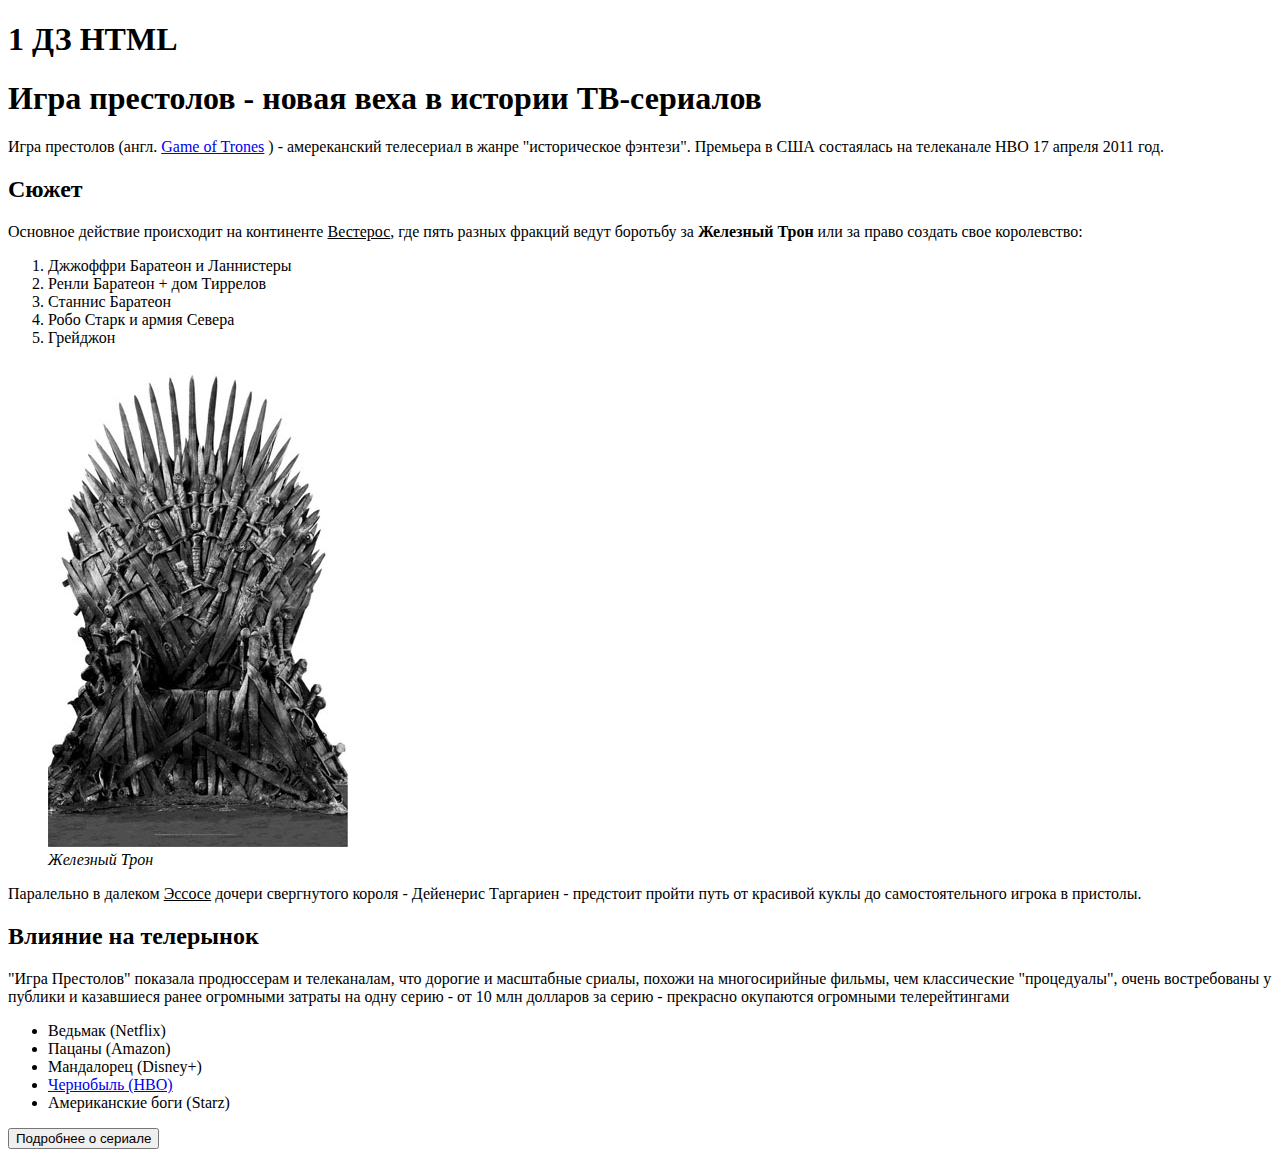
<file: dz/lesson 1/index.html>
<!DOCTYPE html>

<html>
    <head>
        <meta charset="utf-8">
        <title></title>
        <link rel="shortcut icon" href="./images/favicon.png.png" type="image/x-icon">
        <meta name="viewport" content="width=device-width, initial-scale=1">
    </head>
    <body>
        <h1>1 ДЗ HTML</h1>
        <header>
            <!-- <nav>
                <ul>
                    <li><a href="https://en.wikipedia.org/wiki/Game_of_Thrones">wikipedia</a></li>
                    <li><a href="https://ru.wikipedia.org/wiki/Чернобыль_(мини-сериал)" target="_blank">wikipedia - Чернобыль</a></li>
                </ul>
            </nav> -->
            <h1>Игра престолов - новая веха в истории ТВ-сериалов</h1>
            <p>Игра престолов (англ. <a href="https://en.wikipedia.org/wiki/Game_of_Thrones">Game of Trones</a> ) - амереканский телесериал в жанре "историческое фэнтези". Премьера в США состаялась на телеканале HBO 17 апреля 2011 год.</p>
        </header>

        <main>
            <h2>Сюжет</h2>
            <p>Основное действие происходит на континенте <u>Вестерос</u>, где пять разных фракций ведут боротьбу за <b>Железный Трон</b> или за право создать свое королевство:</p>
            <ol>
                <li> Джжоффри Баратеон и Ланнистеры</li>
                <li> Ренли Баратеон + дом Тиррелов</li>
                <li> Станнис Баратеон</li>
                <li> Робо Старк и армия Севера</li>
                <li> Грейджон</li>
            </ol>
            <figure>
                <img src="./images/iron_throne.jpg" title="Железный Трон Короля андалов и первых людей" alt="Железный Трон">
                <figcaption>
                    <i>Железный Трон</i>
                </figcaption>
            </figure>
            <p>Паралельно в далеком <u>Эссосе</u> дочери свергнутого короля - Дейенерис Таргариен - предстоит пройти путь от красивой куклы до самостоятельного игрока в пристолы.</p>
        </main>

        <footer>
            <h2>Влияние на телерынок</h2>
            <p>"Игра Престолов" показала продюссерам и телеканалам, что дорогие и масштабные сриалы, похожи на многосирийные фильмы, чем классические "процедуалы", очень востребованы у публики и казавшиеся ранее огромными затраты на одну серию - от 10 млн долларов за серию - прекрасно окупаются огромными телерейтингами</p>
            <ul>
                <li>Ведьмак (Netflix)</li>
                <li>Пацаны (Amazon)</li>
                <li>Мандалорец (Disney+)</li>
                <li><a href="https://ru.wikipedia.org/wiki/Чернобыль_(мини-сериал)" target="_blank">Чернобыль (HBO)</a></li>
                <li>Американские боги (Starz)</li>
            </ul>
            <button type="button">Подробнее о сериале</button>
        </footer>
    </body>
</html>
</file>
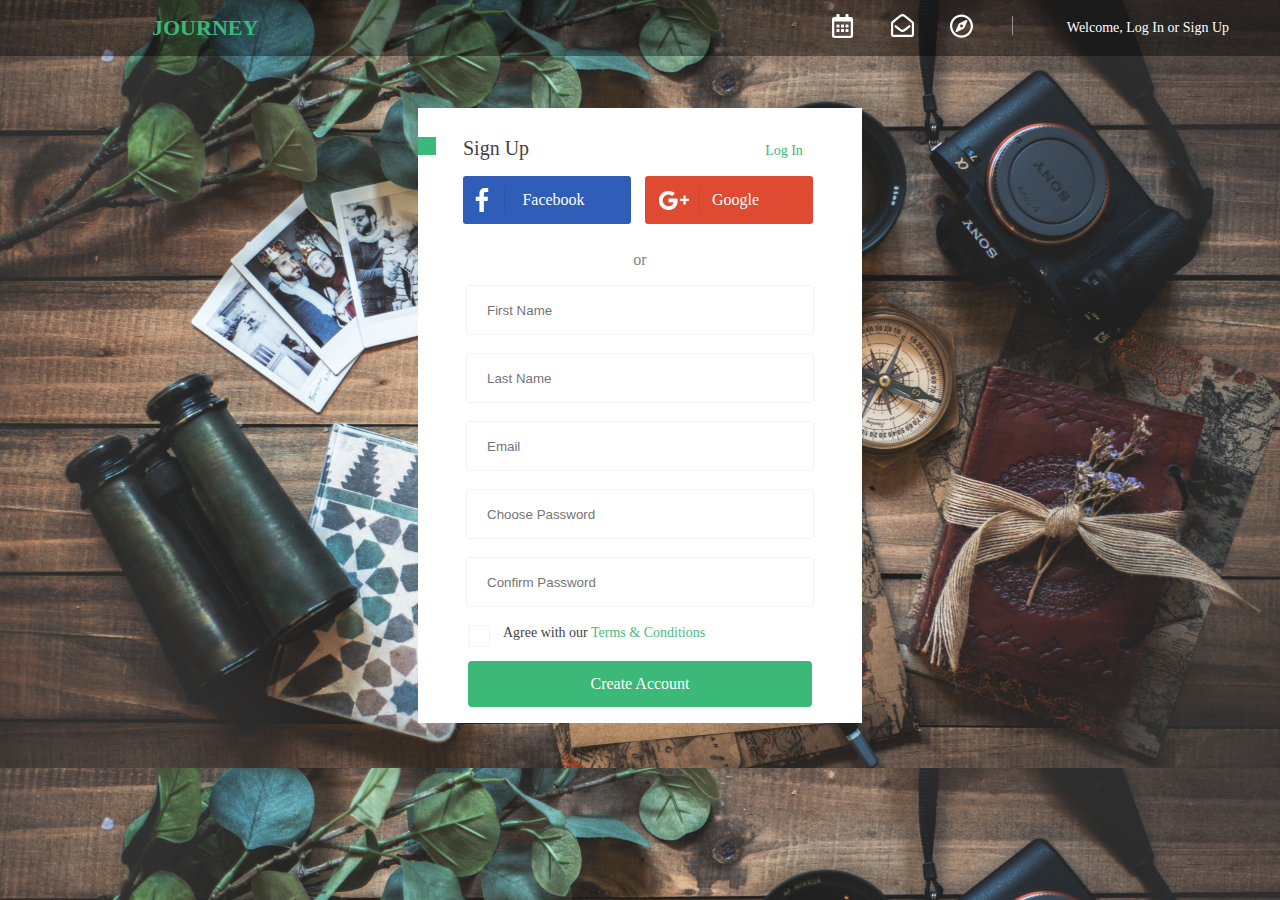
<file: dz/lesson 10/index.html>
<!DOCTYPE html>
<html lang="en">

<head>
    <meta charset="UTF-8">
    <meta http-equiv="X-UA-Compatible" content="IE=edge">
    <meta name="viewport" content="width=device-width, initial-scale=1.0">
    <link rel="stylesheet" href="./css/style.css">
    <title>Document</title>
</head>

<body>
    <header>
        <nav class="navbar">
            <ul>
                <li><a href="#" class="navbar-logo">journey</a></li>
                <div class="icons navbar-icon">
                    <li><a href="#"></a></li>
                    <li><a href="#"></a></li>
                    <li><a href="#"></a></li>
                </div>
                <li>
                    <p class="navbar-line"><img src="./images/navbar-icon/icon-line.svg"></p>
                </li>
                <li><a href="#" class="navbar-text">Welcome, <span>Log In</span> or <span>Sign Up</span></a></li>
            </ul>
        </nav>
    </header>

    <main>
        <form action="#">
            <img class="form-block" src="./images/form-icon/form-block.svg">
            <div class="form-line">
                <p class="form-title">
                    <span>Sign Up</span>
                    <span>
                        <a href="">Log In</a>
                    </span>
                </p>
            </div>
            <br>
            <div class="form-button">
                <button class="facebook">
                    <img src="./images/form-icon/facebook-icon.svg" alt="">
                    <img src="./images/form-icon/v-line-icon.svg" alt="">
                    <span>Facebook</span>
                </button>
                <button class="google">
                    <img src="./images/form-icon/google-icon.svg" alt="">
                    <img src="./images/form-icon/v-line-icon.svg" alt="">
                    <span>Google</span>
                </button>
            </div>
            <div class="or">
                <p>or</p>
            </div>
            <div class="form-input">
                <input type="text" name="" id="" placeholder="First Name"><br>
                <input type="text" name="" id="" placeholder="Last Name"><br>
                <input type="email" name="" id="" placeholder="Email"><br>
                <input type="password" name="" id="" placeholder="Choose Password"><br>
                <input type="password" name="" id="" placeholder="Confirm Password"><br>
            </div>
            <div class="form-check">
                <label class="container">Agree with our <span>Terms & Conditions</span>
                    <input type="checkbox">
                    <span class="checkmark"></span>
                </label>
            </div>
            <div class="form-subm">
                <button type="submit">Create Account</button>
            </div>
        </form>
    </main>
</body>

</html>
</file>
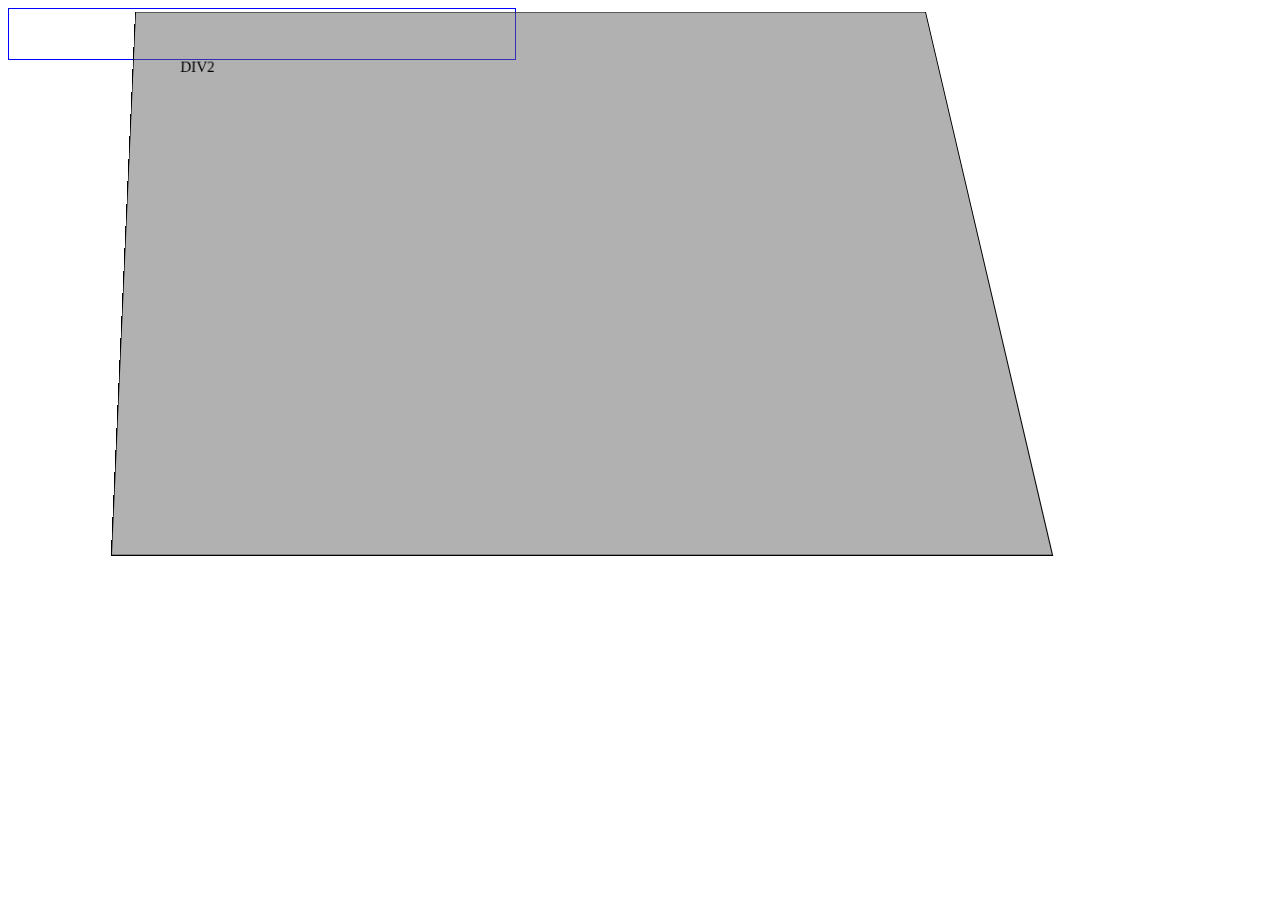
<file: dz/lesson 11/index.html>
<!DOCTYPE html>
<html>
<head>
<style>
.block-invis {
  /* position: relative; */
  height: 50px;
  width: 40%;
  margin-left: 0px;
  border: 1px solid blue;
  perspective: 200px;
}

.block-vis {
  padding: 50px;
  position: absolute;
  border: 1px solid black;
  background-color: red;
  background: rgba(100,100,100,0.5); 
  transform-style: preserve-3d;
  transform: rotateX(4deg);
  width: 150%;
    height: 400px;
  margin: 0px 0px 0px 115px;
}


</style>
</head>
<body>


<div class="block-invis">
  <div class="block-vis">DIV2</div>
</div>




</body>
</html>
</file>
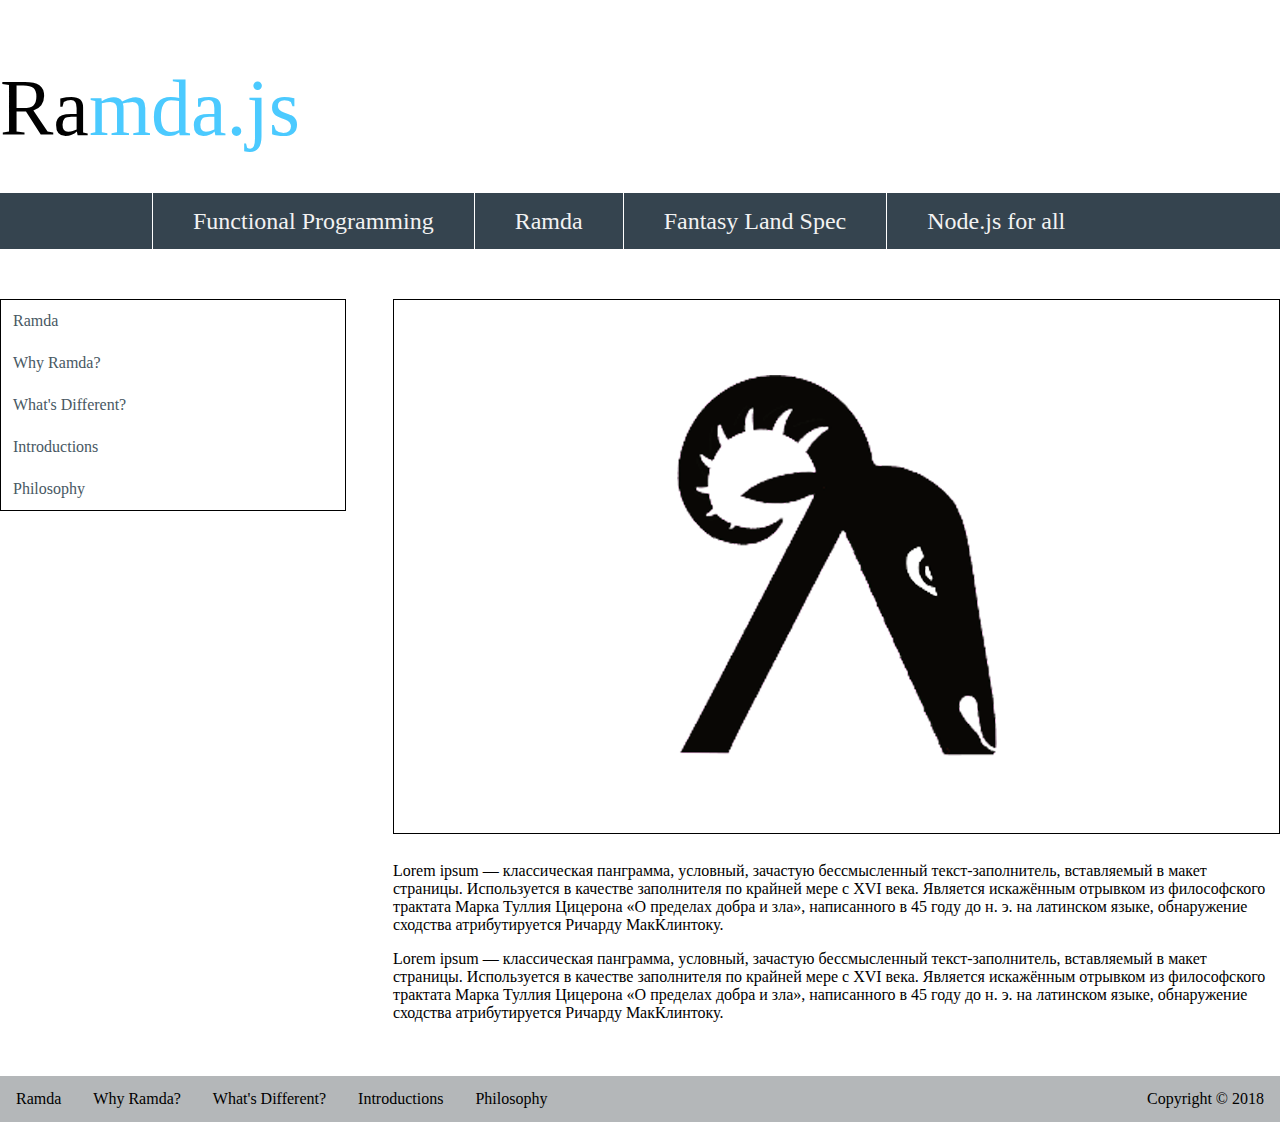
<file: dz/lesson 4/index.html>
<!DOCTYPE html>
<html lang="en">

<head>
    <meta charset="UTF-8">
    <meta name="viewport" content="width=device-width, initial-scale=1.0">
    <link rel="stylesheet" href="./css/style.css">
    <title>Document</title>
</head>

<body class="container">
    <header>
        <section>
            <p class="ramda">Ra<span class="ramda-b">mda.js</span></p>
        </section>
        <section>
            <div class="topnav">
                <a class="active topnav-border-right" href="#home">&#8195;&#8195;&#8194;&#8194;</a>
                <a class="topnav-border-right" href="#news">Functional Programming </a>
                <a class="topnav-border-right" href="#contact">Ramda</a>
                <a class="topnav-border-right" href="#about">Fantasy Land Spec</a>
                <a class="otstup" href="#about">Node.js for all </a>
            </div>
        </section>
    </header>
    <main>
        <section>
            <div>
                <div class="vertical-menu">
                    <a href="#">Ramda</a>
                    <a href="#">Why Ramda?</a>
                    <a href="#">What's Different?</a>
                    <a href="#">Introductions</a>
                    <a href="#">Philosophy</a>
                </div>
                <div class="images">
                    <img src="./images/top1-img 1.png" alt="" srcset="" />
                </div>
            </div>
        </section>
        <section class="p-size">
            <div>
                <p>Lorem ipsum — классическая панграмма, условный, зачастую бессмысленный текст-заполнитель, вставляемый
                    в
                    макет страницы. Используется в качестве заполнителя по крайней мере с XVI века. Является искажённым
                    отрывком из философского трактата Марка Туллия Цицерона «О пределах добра и зла», написанного в 45
                    году
                    до н. э. на латинском языке, обнаружение сходства атрибутируется Ричарду МакКлинтоку.</p>
                <p>Lorem ipsum — классическая панграмма, условный, зачастую бессмысленный текст-заполнитель, вставляемый
                    в
                    макет страницы. Используется в качестве заполнителя по крайней мере с XVI века. Является искажённым
                    отрывком из философского трактата Марка Туллия Цицерона «О пределах добра и зла», написанного в 45
                    году
                    до н. э. на латинском языке, обнаружение сходства атрибутируется Ричарду МакКлинтоку.</p>
            </div>
        </section>
    </main>
    <footer>
        <section>
            <ul>
                <li><a href="#home">Ramda</a></li>
                <li><a href="#news">Why Ramda?</a></li>
                <li><a href="#contact">What's Different?</a></li>
                <li><a href="#contact">Introductions</a></li>
                <li><a href="#contact">Philosophy</a></li>
                <li style="float:right"><a class="active" href="#about">Copyright &copy; 2018</a></li>
            </ul>
        </section>
    </footer>
</body>

</html>
</file>
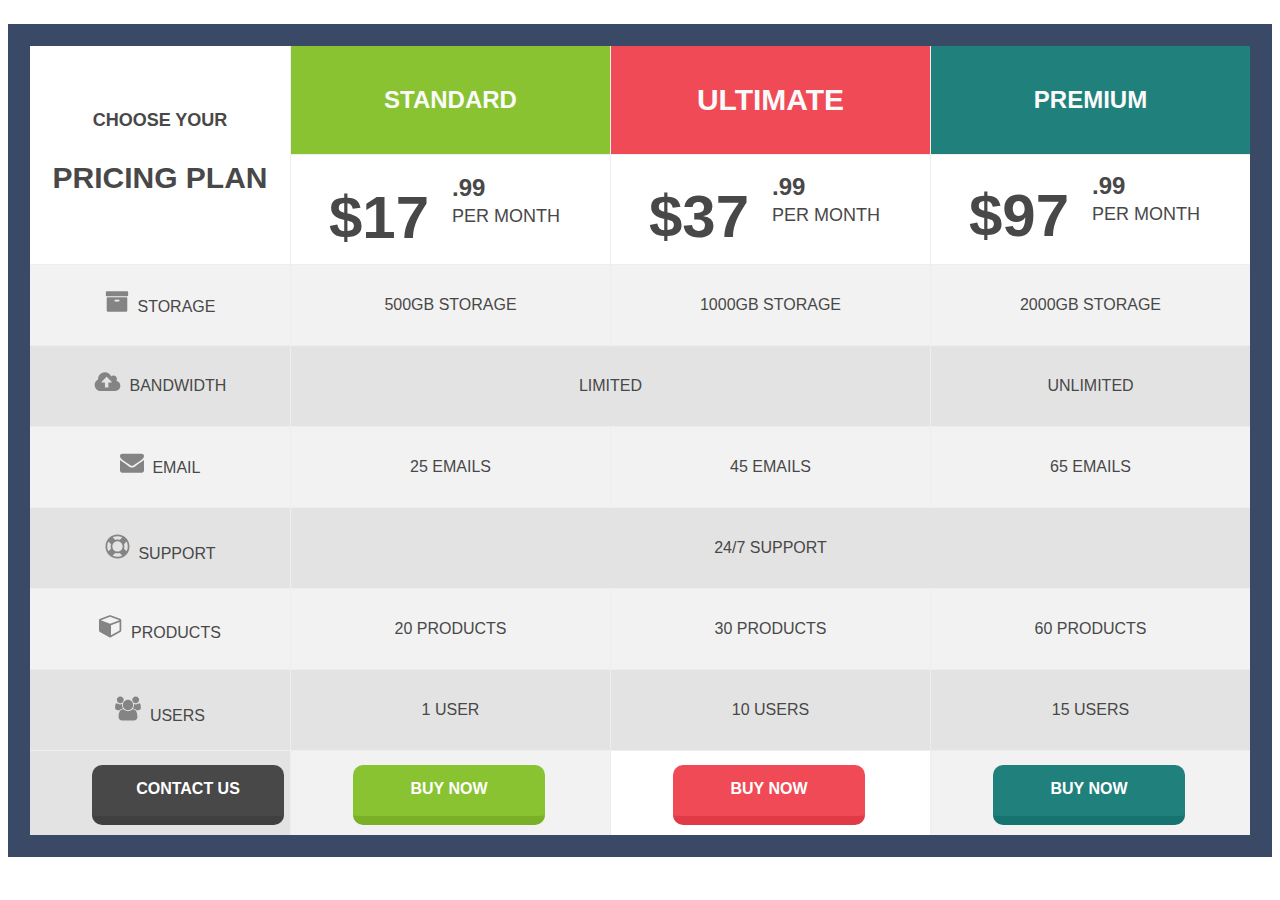
<file: dz/lesson 5/index.html>
<!DOCTYPE html>
<html lang="en">

<head>
    <meta charset="UTF-8">
    <meta name="viewport" content="width=device-width, initial-scale=1.0">
    <link rel="stylesheet" href="./css/style.css">
    <title>Document</title>
</head>

<body>
    
    <table class="tg tg-txt">

        <thead>
            <tr>
                <th class="tg-box-1" rowspan="2">
                    <p class="title-1">Choose your</p>
                    <p class="title-2">pricing plan</p>
                </th>
                <th class="tg-box-2">
                    <p class="title-3">standard</p>
                </th>
                <th class="tg-box-3">
                    <p class="title-4">ultimate</p>
                </th>
                <th class="tg-box-4">
                    <p class="title-5">premium</p>
                </th>
            </tr>
            <tr>
                <td class="tg-box-s">
                    <p class="price-s-2">.99</p>
                    <p class="price-s-1">$17</p>

                    <p class="price-s-3">Per Month</p>
                </td>
                <td class="tg-0lax">
                    <p class="price-u-2">.99</p>
                    <p class="price-u-1">$37</p>
                    <p class="price-u-3">Per Month</p>
                </td>
                <td class="tg-0lax">
                    <p class="price-p-2">.99</p>
                    <p class="price-p-1">$97</p>
                    <p class="price-p-3">Per Month</p>
                </td>
            </tr>
        </thead>
        <tbody>
            <tr class="tg-line">
                <td class="tg-0lax">
                    <p class="title-lvl2-1"><img src="./images/icon-1.svg" />&nbsp; Storage</p>
                </td>
                <td class="tg-0lax">
                    <p class="all-title">500GB Storage</p>
                </td>
                <td class="tg-0lax">
                    <p class="all-title">1000GB Storage</p>
                </td>
                <td class="tg-0lax">
                    <p class="all-title">2000GB Storage </p>
                </td>
            </tr>
            <tr class="line-g">
                <td class="tg-0lax ">
                    <p class="title-lvl2-1"><img src="./images/icon-2.svg" />&nbsp; Bandwidth</p>
                </td>
                <td class="tg-0lax" colspan="2">
                    <p class="all-title">limited</p>
                </td>
                <td class="tg-0lax">
                    <p class="all-title">unlimited</p>
                </td>
            </tr>
            <tr class="tg-line">
                <td class="tg-0lax">
                    <p class="title-lvl2-1"><img src="./images/icon-3.svg" />&nbsp; Email</p>
                </td>
                <td class="tg-0lax">
                    <p class="all-title">25 emails</p>
                </td>
                <td class="tg-0lax">
                    <p class="all-title">45 emails</p>
                </td>
                <td class="tg-0lax">
                    <p class="all-title">65 emails</p>
                </td>
            </tr>
            <tr class="line-g">
                <td class="tg-0lax">
                    <p class="title-lvl2-1"><img src="./images/icon-4.svg" />&nbsp; support</p>
                </td>
                <td class="tg-0lax" colspan="3">
                    <p class="all-title">24/7 support</p>
                </td>
            </tr>
            <tr class="tg-line">
                <td class="tg-0lax">
                    <p class="title-lvl2-1"><img src="./images/icon-5.svg" />&nbsp; products</p>
                </td>
                <td class="tg-0lax">
                    <p class="all-title">20 products</p>
                </td>
                <td class="tg-0lax">
                    <p class="all-title">30 products</p>
                </td>
                <td class="tg-0lax">
                    <p class="all-title">60 products</p>
                </td>
            </tr>
            <tr class="line-g">
                <td class="tg-0lax">
                    <p class="title-lvl2-1"><img src="./images/icon-6.svg" />&nbsp; users</p>
                </td>
                <td class="tg-0lax">
                    <p class="all-title">1 user</p>
                </td>
                <td class="tg-0lax">
                    <p class="all-title">10 users</p>
                </td>
                <td class="tg-0lax">
                    <p class="all-title">15 users</p>
                </td>
            </tr>
            <tr>
                <td class="tg-0lax line-g">
                    <a class="button-1" target="_blank">
                        <p class="button-txt">contact us</p>
                    </a>
                </td>
                <td class="tg-0lax tg-line">
                    <a class="button-2" target="_blank">
                        <p class="button-txt">buy now</p>
                    </a>
                </td>
                <td class="tg-0lax">
                    <a class="button-3" target="_blank">
                        <p class="button-txt">buy now</p>
                    </a>
                </td>
                <td class="tg-0lax tg-line">
                    <a class="button-4" target="_blank">
                        <p class="button-txt">buy now</p>
                    </a>
                </td>
            </tr>
        </tbody>

    </table>

</body>

</html>
</file>
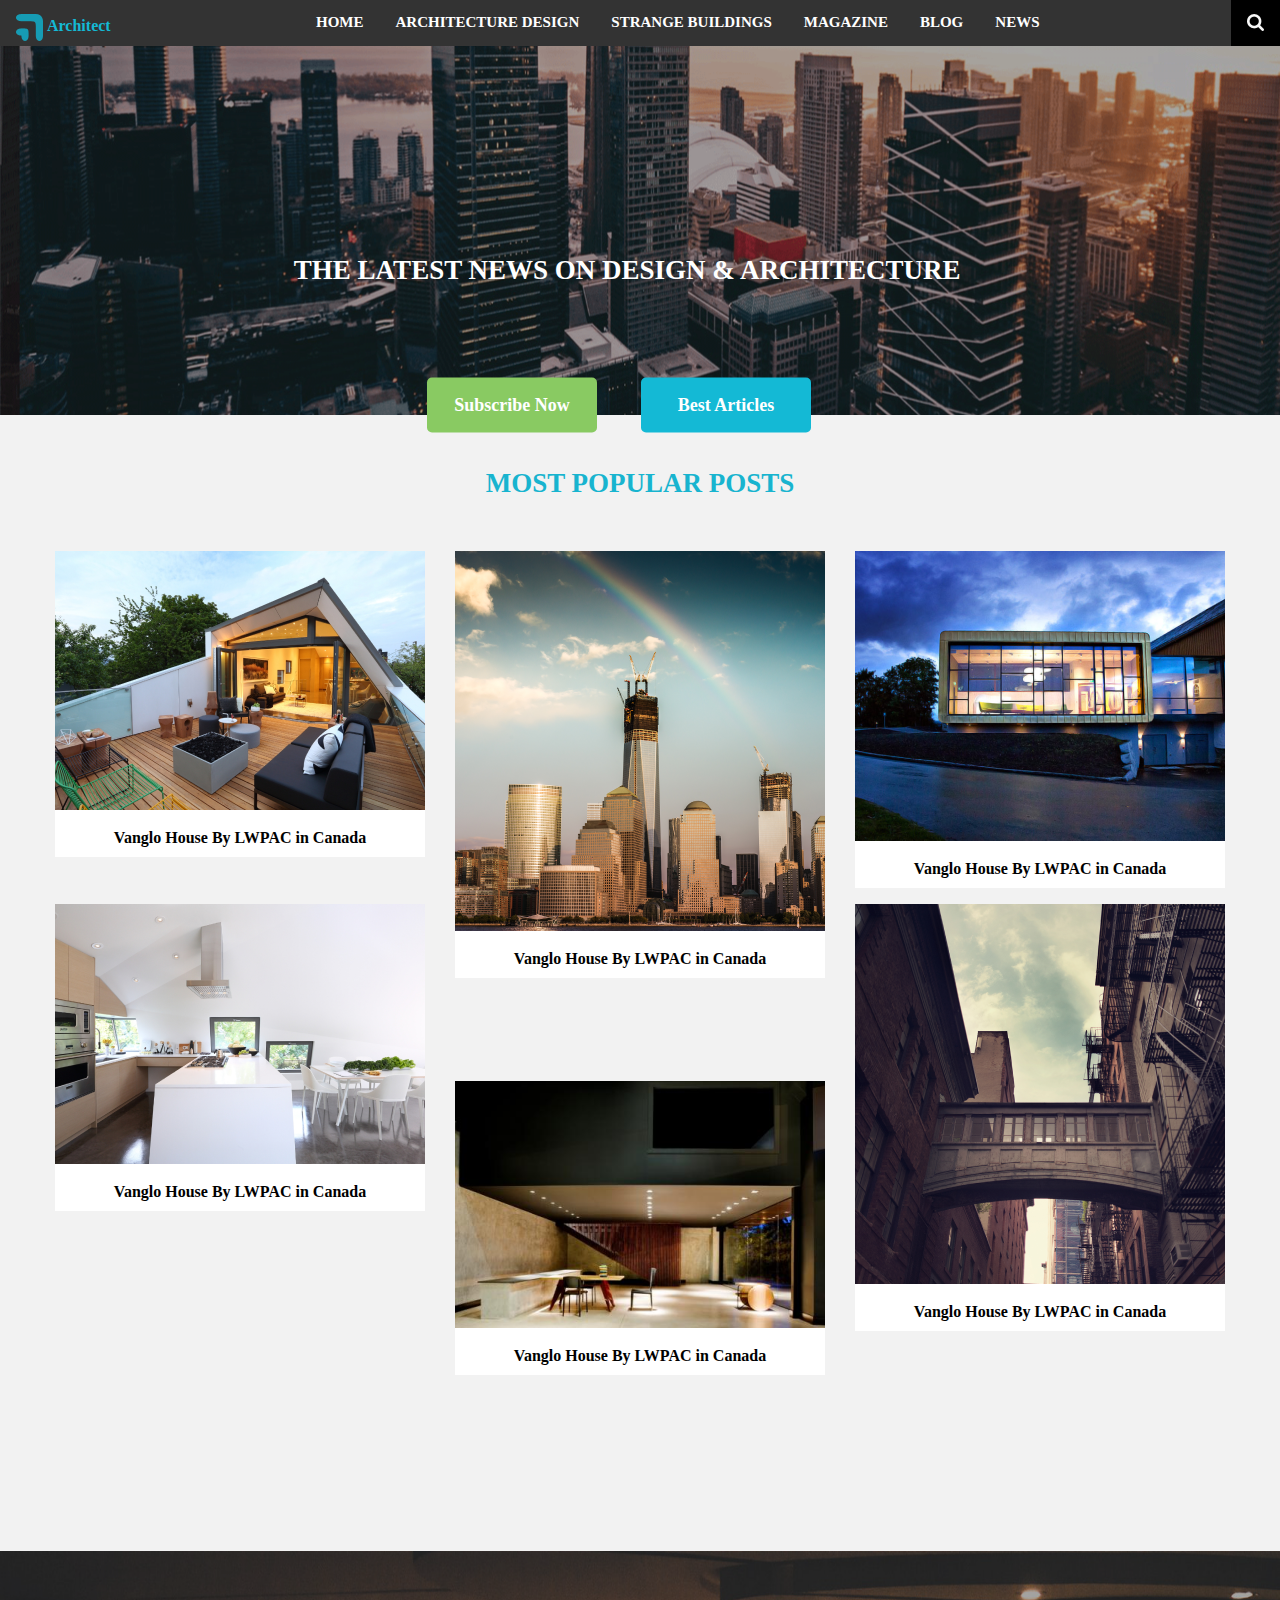
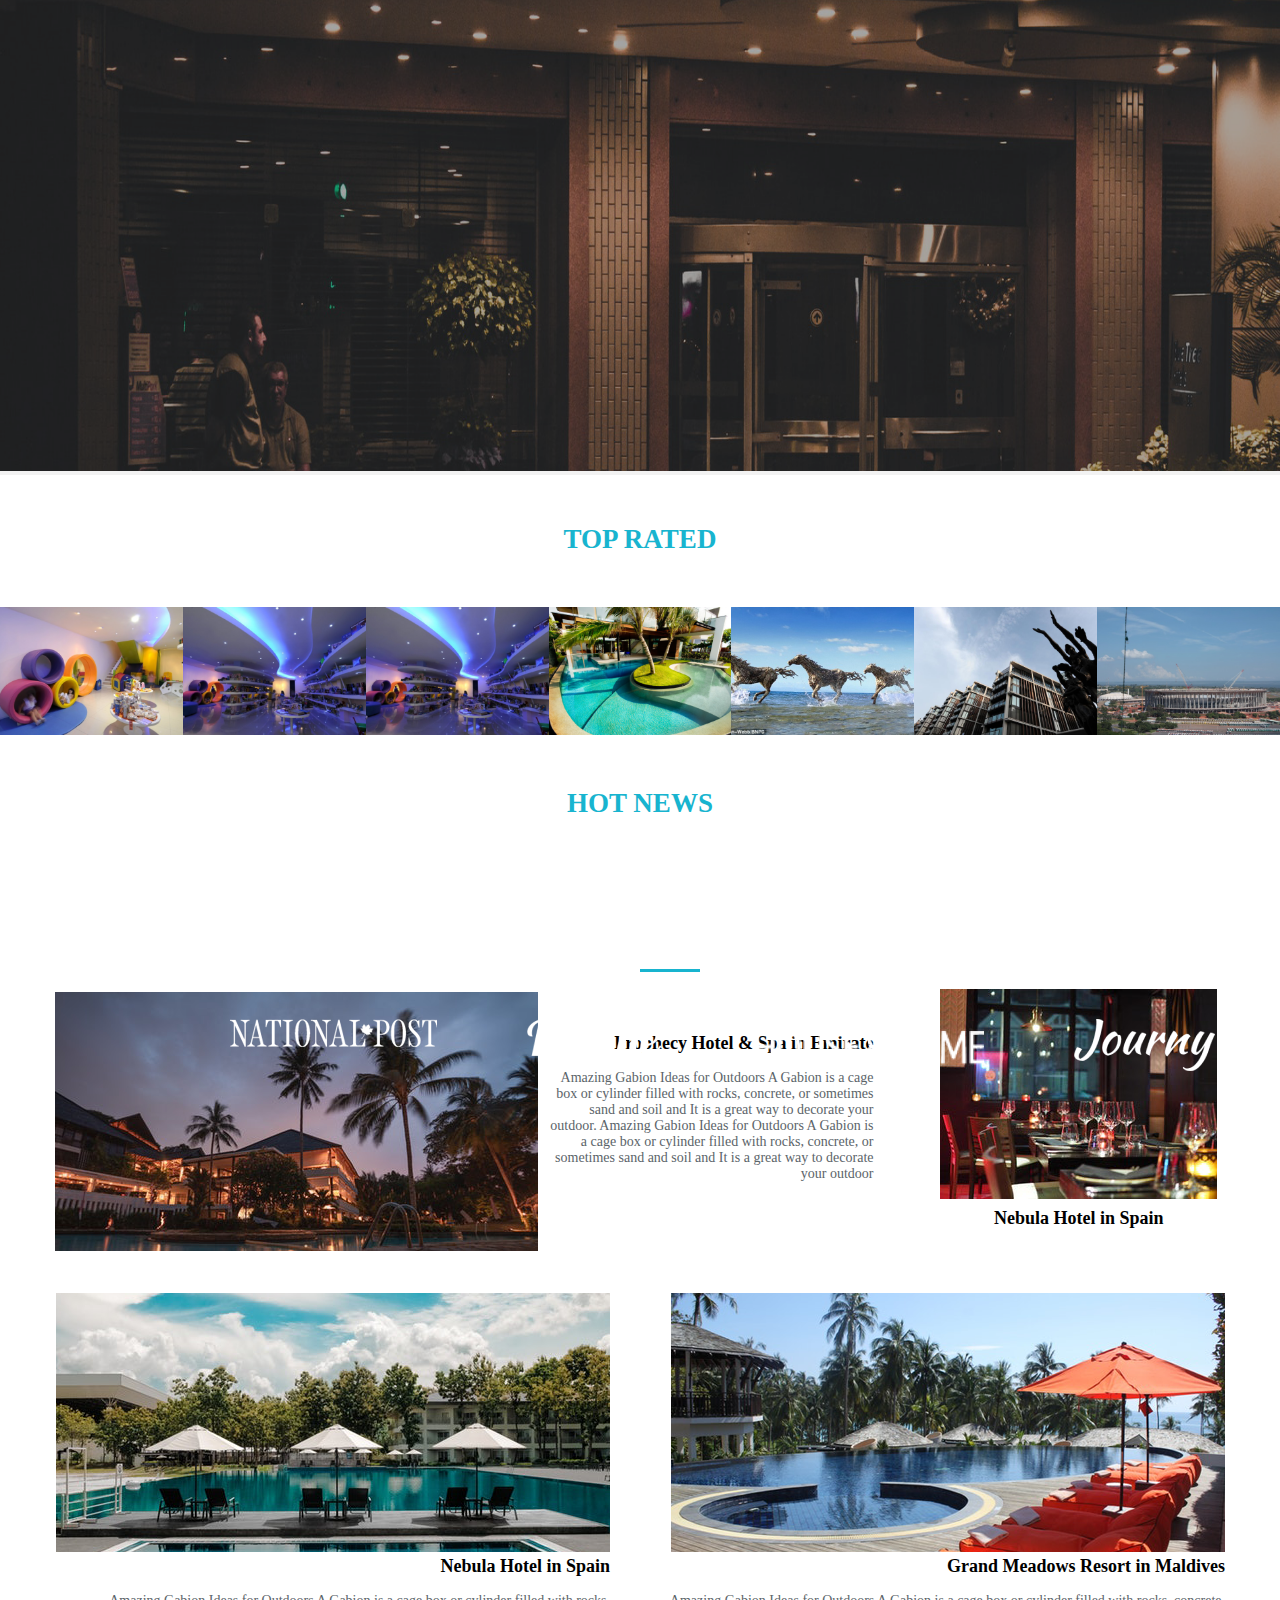
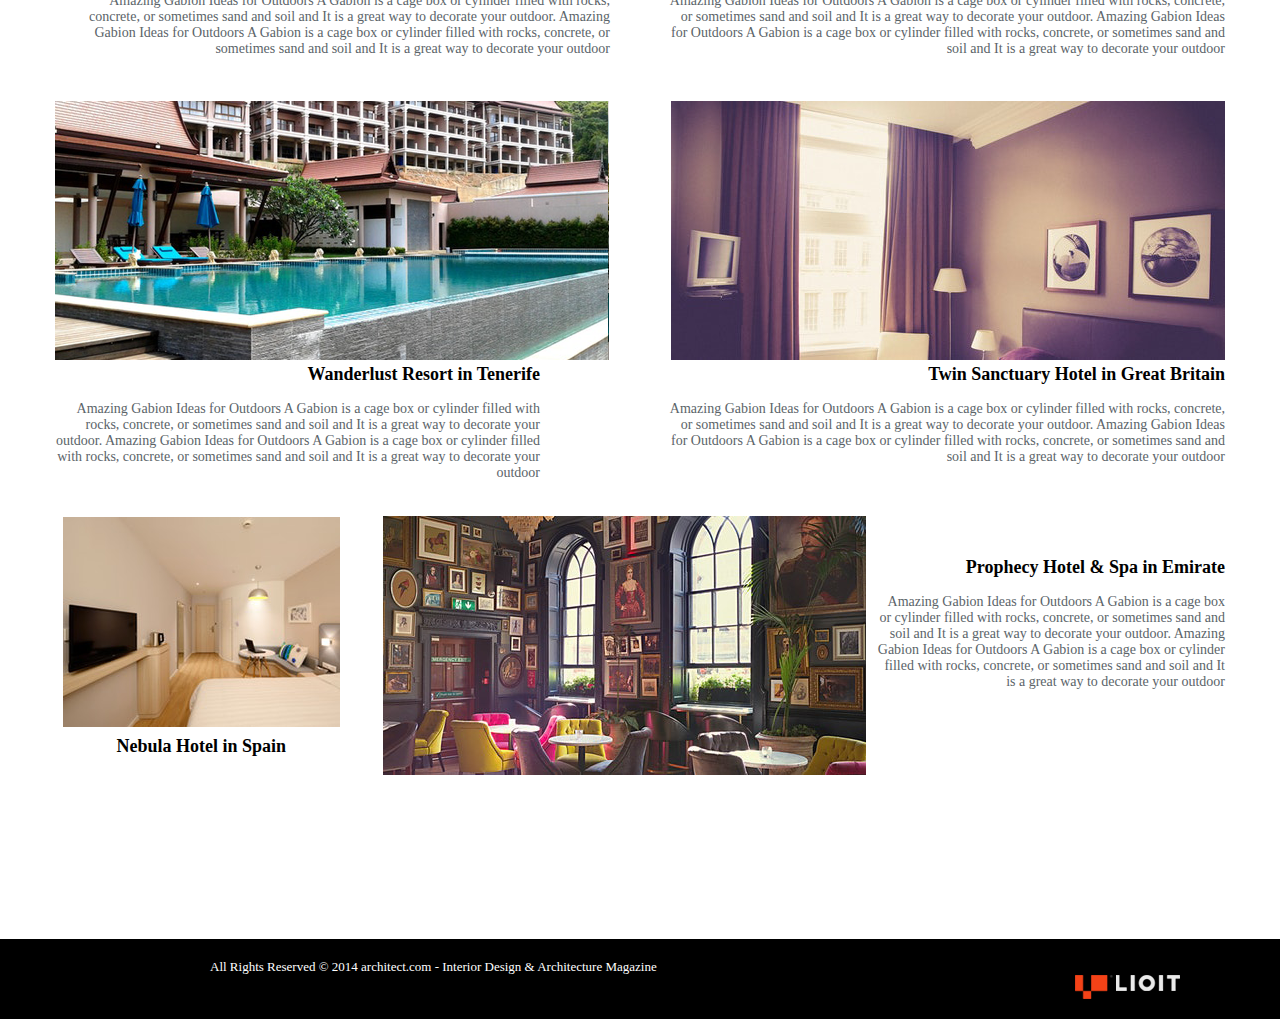
<file: dz/lesson 6/index.html>
<!DOCTYPE html>
<html lang="en">

<head>
    <meta charset="UTF-8">
    <meta name="viewport" content="width=device-width, initial-scale=1.0">
    <link rel="stylesheet" href="./css/style.css">
    <title>Document</title>
</head>

<body>
    <header>
        <section>
            <nav>
                <ul class="nav-h">
                    <li style="float:left">
                        <a href="#logo">
                            <img src="./images/icon-1.svg" alt="" class="span">
                            <span><b>Architect</b></span>
                        </a>
                    </li>
                    <div class="center">
                        <li><a href="#home">Home</a></li>
                        <li><a href="#design">Architecture design</a></li>
                        <li><a href="#build">Strange Buildings</a></li>
                        <li><a href="#magaz">Magazine</a></li>
                        <li><a href="#blog">Blog</a></li>
                        <li><a href="#news">News</a></li>
                    </div>
                    <li style="float:right"><a class="active" href="#search"><img src="./images/icon-2.svg" alt=""></a>
                    </li>
                </ul>
            </nav>
        </section>
        <section class="col">
            <img src="./images/header-background.png" class="image-one" />
            <div class="centered">THE LATEST NEWS ON DESIGN & ARCHITECTURE</div>
            <div>
                <button class="knopka">Subscribe Now</button>
                <button class="knopka-two">Best Articles</button>
            </div>
        </section>
    </header>
    <main>
        <section class="col">
            <div class="text-big">Most popular posts</div>
            <section class="container">
                <div class="parenta">
                    <div class="diva1">
                        <img src="images/vanglo-house-1 1.png" />
                        <p class="text-kartinki">Vanglo House By LWPAC in Canada</p>
                    </div>
                    <div class="diva2">
                        <img src="images/vanglo-house-6.png" />
                        <p class="text-kartinki">Vanglo House By LWPAC in Canada</p>
                    </div>
                    <div class="diva3">
                        <img src="images/2.png" />
                        <p class="text-kartinki">Vanglo House By LWPAC in Canada</p>
                    </div>
                    <div class="diva4">
                        <img src="./images/p1_8.png" />
                        <p class="text-kartinki">Vanglo House By LWPAC in Canada</p>
                    </div>
                    <div class="diva5">
                        <img src="images/ringve-museum-1.png" />
                        <p class="text-kartinki">Vanglo House By LWPAC in Canada</p>
                    </div>
                    <div class="diva6">
                        <img src="images/7328272788_c5048326de_o.png" />
                        <p class="text-kartinki">Vanglo House By LWPAC in Canada</p>
                    </div>
                </div>
            </section>
        </section>
        <section>
            <div>
                <div class="col">
                    <img src="images/Layer 4 1.png" class="image-two" />
                </div>
                <div class="centered-two">our most popular clients <br><br>
                    <img src="images/Rectangle 1.png" class="line" />
                    <br><br>
                    <div class="parent-two">
                        <div class="div1-two">
                            <img src="images/Layer 3.png" />

                        </div>
                        <div class="div2-two">
                            <img src="images/logo-8.png" />

                        </div>
                        <div class="div3-two">
                            <img src="images/Layer 2.png" />

                        </div>
                        <div class="div4-two">
                            <img src="images/logo-3.png" />
                        </div>
                    </div>
                </div>
        </section>
        <section>
            <div class="text-big">Top rated</div>
            <div class="parent2">
                <div class="div11">
                    <img src="images/1.png" class="size-img" />
                </div>
                <div class="div22">
                    <img src="images/3.png" class="size-img" />
                </div>
                <div class="div33">
                    <img src="images/3.png" class="size-img" />
                </div>
                <div class="div44">
                    <img src="images/4.png" class="size-img" />
                </div>
                <div class="div55">
                    <img src="images/5.png" class="size-img" />
                </div>
                <div class="div66">
                    <img src="images/6.png" class="size-img" />
                </div>
                <div class="div77 s-img">
                    <img src="images/Brazil-staduims-IA-1.png" class="size-img" />
                </div>
            </div>
        </section>
        <section class="container tops1">
            <div class="text-big">Hot News</div>
            <div class="parents">
                <div class="divs1 news-txt-1">

                    <p><img src="./images/news-1.png" class="leftimg" />
                        <br><br><br>
                        <span>Prophecy Hotel & Spa in Emirate</span>
                        <br><br>
                        Amazing Gabion Ideas for Outdoors A Gabion is a cage box or cylinder filled with rocks,
                        concrete, or sometimes sand and soil and It is a great way to decorate your outdoor. Amazing
                        Gabion Ideas for Outdoors A Gabion is a cage box or cylinder filled with rocks, concrete, or
                        sometimes sand and soil and It is a great way to decorate your outdoor
                    </p>
                </div>
                <div class="divs2 news-txt-2">
                    <p><img src="./images/news-2.png">
                        <span>Nebula Hotel in Spain</span>
                    </p>
                </div>
                <div class="divs3 news-txt-3">
                    <p><img src="./images/news-3.png">
                        <span>Nebula Hotel in Spain </span>
                        <br><br>
                        Amazing Gabion Ideas for Outdoors A Gabion is a cage box or cylinder filled with rocks,
                        concrete, or sometimes sand and soil and It is a great way to decorate your outdoor. Amazing
                        Gabion Ideas for Outdoors A Gabion is a cage box or cylinder filled with rocks, concrete, or
                        sometimes sand and soil and It is a great way to decorate your outdoor
                    </p>
                </div>
                <div class="divs4 news-txt-4">
                    <p><img src="./images/news-4.png">
                        <span>Grand Meadows Resort in Maldives</span>
                        <br><br>
                        Amazing Gabion Ideas for Outdoors A Gabion is a cage box or cylinder filled with rocks,
                        concrete, or sometimes sand and soil and It is a great way to decorate your outdoor. Amazing
                        Gabion Ideas for Outdoors A Gabion is a cage box or cylinder filled with rocks, concrete, or
                        sometimes sand and soil and It is a great way to decorate your outdoor
                    </p>
                </div>
                <div class="divs5 news-txt-5">
                    <p><img src="./images/news-5.png">
                        <span>Wanderlust Resort in Tenerife</span>
                        <br><br>
                        Amazing Gabion Ideas for Outdoors A Gabion is a cage box or cylinder filled with rocks,
                        concrete, or sometimes sand and soil and It is a great way to decorate your outdoor. Amazing
                        Gabion Ideas for Outdoors A Gabion is a cage box or cylinder filled with rocks, concrete, or
                        sometimes sand and soil and It is a great way to decorate your outdoor
                    </p>
                </div>
                <div class="divs6 news-txt-6">
                    <p><img src="./images/news-6.png">
                        <span>Twin Sanctuary Hotel in Great Britain</span>
                        <br><br>
                        Amazing Gabion Ideas for Outdoors A Gabion is a cage box or cylinder filled with rocks,
                        concrete, or sometimes sand and soil and It is a great way to decorate your outdoor. Amazing
                        Gabion Ideas for Outdoors A Gabion is a cage box or cylinder filled with rocks, concrete, or
                        sometimes sand and soil and It is a great way to decorate your outdoor
                    </p>
                </div>
                <div class="divs7 news-txt-7">
                    <p><img src="./images/news-7.png">
                        <span>Nebula Hotel in Spain</span>
                    </p>

                </div>
                <div class="divs8 news-txt-8">


                    <p><img src="./images/news-8.png" class="leftimg" />
                        <br><br><br>
                        <span>Prophecy Hotel & Spa in Emirate</span>
                        <br><br>
                        Amazing Gabion Ideas for Outdoors A Gabion is a cage box or cylinder filled with rocks,
                        concrete, or sometimes sand and soil and It is a great way to decorate your outdoor. Amazing
                        Gabion Ideas for Outdoors A Gabion is a cage box or cylinder filled with rocks, concrete, or
                        sometimes sand and soil and It is a great way to decorate your outdoor
                    </p>

                </div>

            </div>
        </section>
    </main>
    <footer>
        <section>
            <div class="footer-box">
                <p class=text-footer>All Rights Reserved © 2014 architect.com - Interior Design & Architecture Magazine
                    <img src="images/footer-logo.png" class="liot"/></p>
            </div>
        </section>
    </footer>
</body>

</html>
</file>
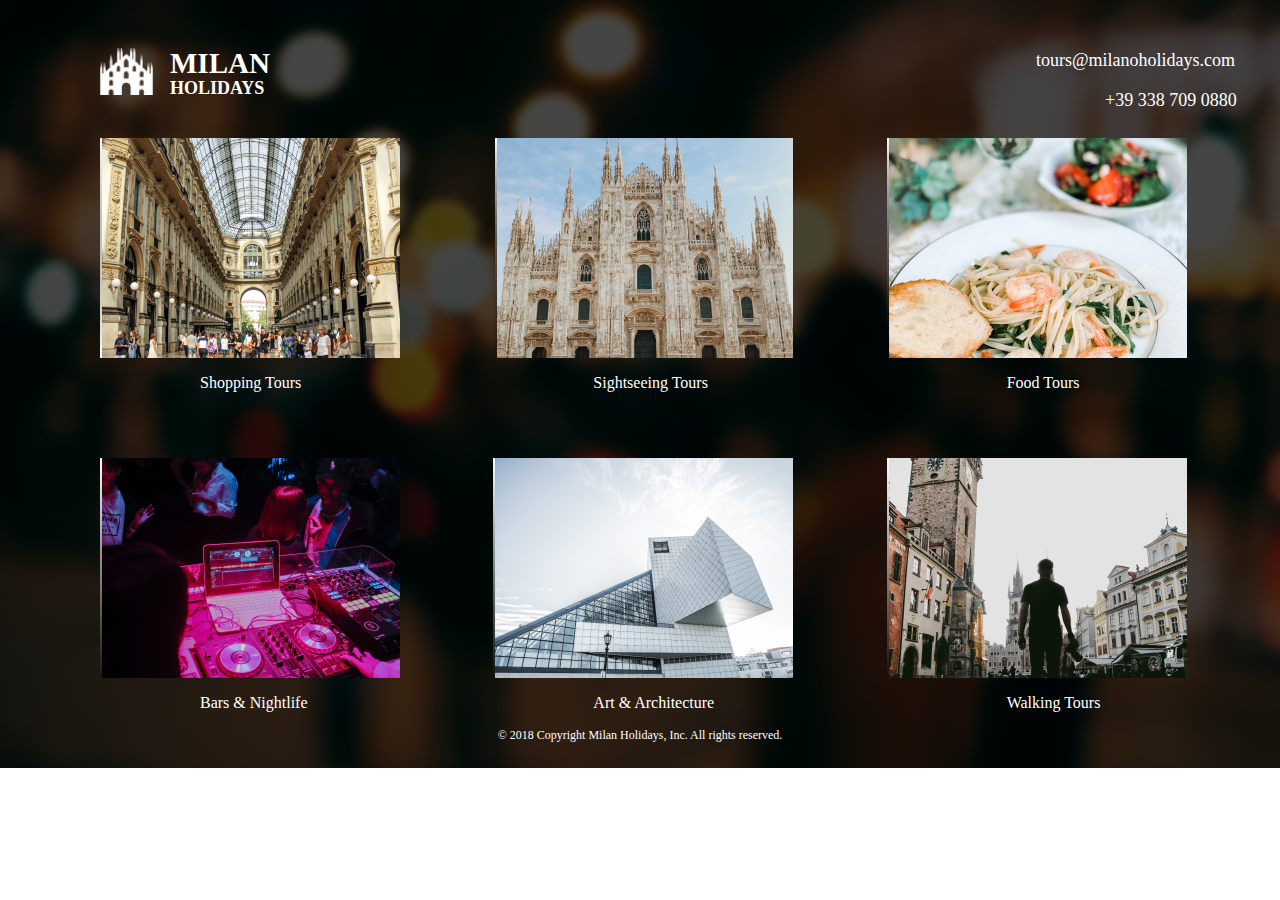
<file: dz/lesson 8/index.html>
<!DOCTYPE html>
<html lang="en">

<head>
    <meta charset="UTF-8">
    <meta name="viewport" content="width=device-width, initial-scale=1.0">
    <link rel="stylesheet" href="./css/style.css">
    <title>Document</title>
</head>

<body>
    <header>
        <!-- title-1 -->
        <section>
            <div>
                <div1 class="title-1 mt-3">
                </div1>
                <div2 class="title-2">
                    <p>MILAN</p>
                </div2>
                <div3 class="title-3">
                    <p>HOLIDAYS</p>
                </div3>
            </div>
        </section>
        <section>
            <div>
                <div2 class="contact-1">
                    <p>tours@milanoholidays.com</p>
                </div2>
                <div3 class="contact-2">
                    <p>+39 338 709 0880</p>
                </div3>
            </div>
        </section>
    </header>

    <main class="">
        <section>
            <div class="parents">
                <div class="divs1">
                    <ul class="list">
                        <li><a href="#0">
                            <span> from <br> €50 &#8195;&#8195;&#8195;&#8195;&#8194;View Details  &#8250;</span>
                        </a></li>
                    </ul>
                    <p class="title">Shopping Tours </p>
                </div>
                <div class="divs2">
                    <ul class="list">
                        <li class="li-2"><a href="#0">
                            <span> from <br> €50 &#8195;&#8195;&#8195;&#8195;&#8194;View Details  &#8250;</span>
                        </a></li>
                    </ul>
                    <p class="image-two">Sightseeing Tours</p>
                </div>
                <div class="divs3">
                    <ul class="list">
                        <li class="li-3"><a href="#0">
                            <span> from <br> €50 &#8195;&#8195;&#8195;&#8195;&#8194;View Details  &#8250;</span>
                        </a></li>
                    </ul>
                    <p class="text-food-and-walking">Food Tours</p>
                </div>
                <div class="divs4">
                    <ul class="list">
                        <li class="li-4"><a href="#0">
                            <span> from <br> €50 &#8195;&#8195;&#8195;&#8195;&#8194;View Details  &#8250;</span>
                        </a></li>
                    </ul>
                    <p>Bars & Nightlife</p>
                </div>
                <div class="divs5">
                    <ul class="list">
                        <li class="li-5"><a href="#0">
                            <span> from <br> €50 &#8195;&#8195;&#8195;&#8195;&#8194;View Details  &#8250;</span>
                        </a></li>
                    </ul>
                    <p>Art & Architecture</p>
                </div>
                <div class="divs6">
                    <ul class="list">
                        <li class="li-6"><a href="#0">
                            <span> from <br> €50 &#8195;&#8195;&#8195;&#8195;&#8194;View Details  &#8250;</span>
                        </a></li>
                    </ul>
                    <p class="text-food-and-walking">Walking Tours</p>
                </div>
            </div>
        </section>
    </main>

    <footer>
        <p>&copy; 2018 Copyright Milan Holidays, Inc. All rights reserved.</p>
    </footer>
</body>

</html>
</file>
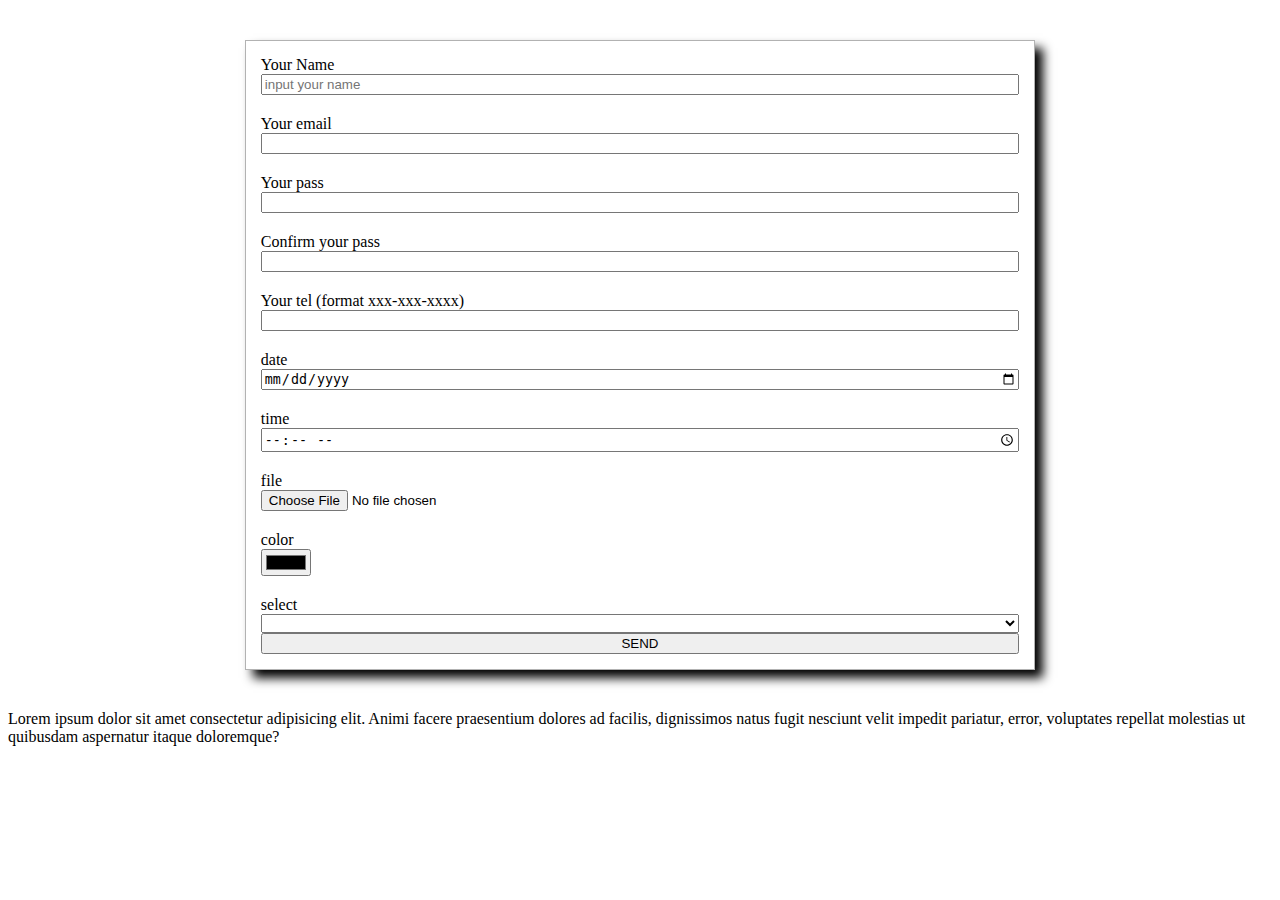
<file: dz/lesson 9/index.html>
<!DOCTYPE html>
<html lang="en">
<head>
    <meta charset="UTF-8">
    <meta http-equiv="X-UA-Compatible" content="IE=edge">
    <meta name="viewport" content="width=device-width, initial-scale=1.0">
    <title>Styling of HTML forms</title>
    <link rel="stylesheet" href="./css/style.css">
</head>
<body>
    <form class="form" autocomplete="off">
        <label for="idNameID">Your Name</label>
 <input type="text" 
 name="userName"
  id="userNameID"
   placeholder="input your name" 
   class="form_element"
   required
   />
<label class="form_label" >
    Your email
    <input type="email" name="userMail" 
    id="userMailID" />
</label>

<label class="form_label" >
    Your pass
    <input type="password" name="userPass" 
    id="userPassID" />
</label>

<label class="form_label" >
    Confirm your pass
    <input type="password" name="userPass" 
    id="userPassID" />
</label>

<label class="form_label">  
    Your tel (format xxx-xxx-xxxx)
    <input type="tel" name="userTel" id="userTelID" class="form-element">
</label>

<label class="form_label">
    date
    <input type="date" name="" id="userDateID">
</label>

<label class="form_label">
    time
    <input type="time" name="" id="userTimeID">
</label>

<label class="form_label">
    file
    <input type="file" name="" id="userFileID">
</label>

<label class="form_label">
    color
    <input type="color" name="" id="userColorID">
</label>

<label class="form_label">
    select 
    <select name="select" id="userSelectID" class="form-element"></select>
</label>

 <input type="submit" value="SEND" />
    </form>
    <p contenteditable>
        Lorem ipsum dolor sit amet consectetur adipisicing elit. Animi facere praesentium dolores ad facilis, dignissimos natus fugit nesciunt velit impedit pariatur, error, voluptates repellat molestias ut quibusdam aspernatur itaque doloremque?
    </p>
</body>
</html>
</file>
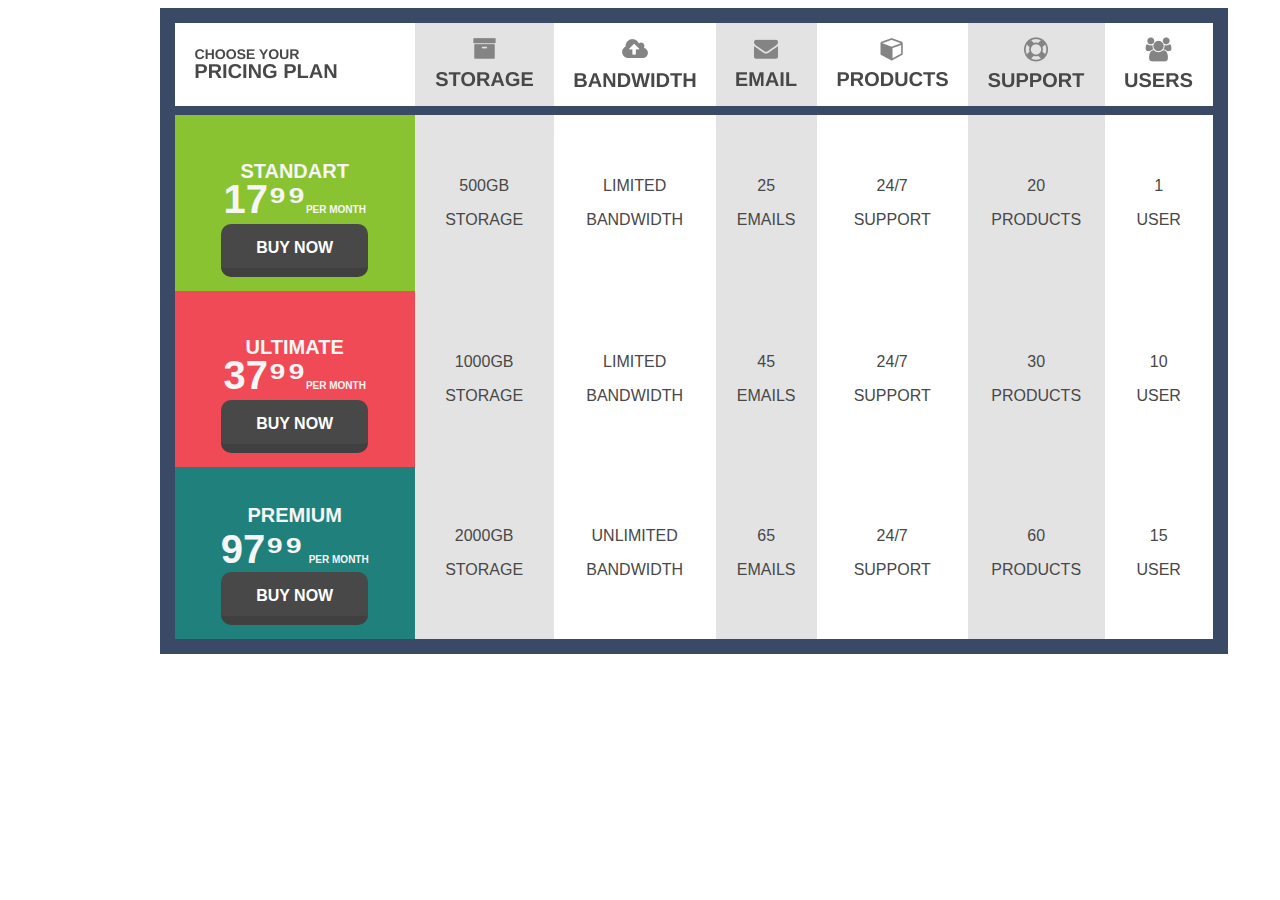
<file: dz/lesson 5/Lesson 5 - table 2/index.html>
<!DOCTYPE html>
<html lang="en">

<head>
    <meta charset="UTF-8">
    <meta name="viewport" content="width=device-width, initial-scale=1.0">
    <title>Document</title>
    <link rel="stylesheet" href="./css/style.css">
</head>

<body class="back">

    <section>
        <table class="tg">
            <tr class="border-two">
                <td class="col-1">
                    <img src="./images/7.png" />
                    <img src="./images/8.png" />
                </td>
                <td class="grey"><img src="./images/1.png" /></td>
                <td><img src="./images/2.png" /></td>
                <td class="grey"><img src="./images/3.png" /></td>
                <td><img src="./images/4.png" /></td>
                <td class="grey"><img src="./images/5.png" /></td>
                <td><img src="./images/6.png" /></td>
            </tr>
            <tr>
                <td class="green col-1">
                    <br> STANDART
                    <br><span>17⁹⁹</span><small>PER MONTH</small> <br />
                    <a class="button-1" target="_blank">
                        <p class="button-txt">BUY NOW</p>
                    </a>
                </td>
                
                <td class="grey txt-clr-1">
                    <p>500GB </p>
                    <p>storage</p>
                </td>
                <td class="txt-clr-1">
                    <p>limited</p>
                    <p>bandwidth</p>
                </td>
                <td class="grey txt-clr-1">
                    <p>25</p>
                    <p>emails</p>
                </td>
                <td class="txt-clr-1">
                    <p>24/7</p>
                    <p>support</p>
                </td>
                <td class="grey txt-clr-1">
                    <p>20</p>
                    <p>products</p>
                </td>
                <td class="txt-clr-1">
                    <p>1</p>
                    <p>user</p>
                </td>


            </tr>
            <tr>
                <td class="red col-1">

                    <br> ULTIMATE
                    <br /><span>37⁹⁹</span><small>PER MONTH</small> <br />
                    <a class="button-1" target="_blank">
                        <p class="button-txt">BUY NOW</p>
                    </a>
                </td>
                <td class="grey txt-clr-1">
                    <p>1000GB </p>
                    <p>storage</p>
                </td>
                <td class="txt-clr-1">
                    <p>limited</p>
                    <p>bandwidth</p>
                </td>
                <td class="grey txt-clr-1">
                    <p>45</p>
                    <p>emails</p>
                </td>
                <td class="txt-clr-1">
                    <p>24/7</p>
                    <p>support</p>
                </td>
                <td class="grey txt-clr-1">
                    <p>30</p>
                    <p>products</p>
                </td>
                <td class="txt-clr-1">
                    <p>10</p>
                    <p>user</p>
                </td>

            </tr>
            <tr>
                <td class="blue col-1">
                    <br> PREMIUM
                    <br /><span>97⁹⁹</span> <small>PER MONTH</small><br />
                    <a class="button-1" target="_blank">
                        <p class="button-txt">BUY NOW</p>
                    </a>
                </td>

                <td class="grey txt-clr-1">
                    <p>2000GB </p>
                    <p>storage</p>
                </td>
                <td class="txt-clr-1">
                    <p>unlimited</p>
                    <p>bandwidth</p>
                </td>
                <td class="grey txt-clr-1">
                    <p>65</p>
                    <p>emails</p>
                </td>
                <td class="txt-clr-1">
                    <p>24/7</p>
                    <p>support</p>
                </td>
                <td class="grey txt-clr-1">
                    <p>60</p>
                    <p>products</p>
                </td>
                <td class="txt-clr-1">
                    <p>15</p>
                    <p>user</p>
                </td>

            </tr>
        </table>
    </section>
</body>

</html>
</file>
<file: dz/lesson 10/css/style.css>
body {
    background-image: url(../images/background/background.jpg);
}

/* ====================NAVBAR================== */
.navbar {
    position: absolute;
    width: 100%;
    height: 58px;
    top: 0;
    left: 0;
}

.navbar-text {
    position: absolute;
    color: white;
    text-decoration: none;
    font-family: Ubuntu;
    font-size: 14px;
    font-weight: 400;
    text-align: right;
    height: 23px;
    width: 200px;
    padding-top: 20px;
    margin-right: 200px;
}

.navbar-text span:hover:nth-child(1) {
    color: #236d47;
}

.navbar-text span:hover:nth-child(2) {
    color: #236d47;
}

.cursor {
    cursor: default;
}

ul {
    list-style-type: none;
    margin: 0;
    padding: 0;
    overflow: hidden;
    background: rgba(0, 0, 0, 0.4);
}

li {
    float: left;
}

li a {
    display: block;
    color: white;
    text-align: center;
    padding: 15px 16px;
    text-decoration: none;
}

.navbar-line {
    padding-left: 30px;
}

.navbar-logo {
    font-family: Ubuntu;
    font-size: 22px;
    font-weight: 700;
    text-transform: uppercase;
    padding-left: 152px;
}

.navbar-logo:hover {
    color: #3CB878;
}

.icons {
    margin-left: 65%;
}

li:nth-child(5) {
    margin-left: 64%;
}

.navbar-icon li:nth-child(1) {
    margin-top: 14px;
    background-image: url(../images/navbar-icon/icon-1.svg);
    background-repeat: no-repeat;
    margin-right: 27px;
}

.navbar-icon li:nth-child(2) {
    margin-top: 14px;
    background-image: url(../images/navbar-icon/icon-2.svg);
    background-repeat: no-repeat;
    margin-right: 27px;
}

.navbar-icon li:nth-child(3) {
    margin-top: 14px;
    background-image: url(../images/navbar-icon/icon-3.svg);
    background-repeat: no-repeat;
}

.navbar-icon li:hover:nth-child(1) {
    background-image: url(../images/navbar-icon/hover-icon/icon-1-h.svg);
    background-repeat: no-repeat;
}

.navbar-icon li:hover:nth-child(2) {
    background-image: url(../images/navbar-icon/hover-icon/icon-2-h.svg);
    background-repeat: no-repeat;
}

.navbar-icon li:hover:nth-child(3) {
    background-image: url(../images/navbar-icon/hover-icon/icon-3-h.svg); 
    background-repeat: no-repeat;
}

/* ============FORM================ */

form {
    display: block;
    margin-top: 108px;
    margin-left: auto;
    margin-right: auto;
    height: 615px;
    width: 444px;
    border-radius: 0px;
    background-color: white;
}

/* ==============FORM-TITLE=========== */

.form-line {
    display: inline-block;
}

.form-title {
    font-family: Ubuntu;
    font-weight: 400;
}

.form-title span:nth-child(1) {
    font-size: 20px;
    color: #434343;
}

.form-title span:nth-child(2) {
    font-size: 14px;
    padding-left: 232px;
    cursor: pointer;
}

.form-title a {
    text-decoration: none;
    color: #3CB878;
}

.form-title a:hover {
    text-decoration: underline;
    color: #01813F;
}

.form-block {
    margin: 29px 23px 0px 0px;
}

/* ===========FORM-BUTTON=========== */

.form-button button {
    color: white;
    width: 168px;
    height: 48px;
    border: 0;
    border-radius: 3px;
    font-family: Ubuntu;
    font-size: 16px;
}

.form-button button:nth-child(1) {
    margin: 0px 10px 31px 45px;
    background: #305DB8;
}

.form-button button:nth-child(2) {
    background: #DF4A32;
    margin-bottom: 20px;
}

.form-button button:hover:nth-child(1) {
    background: #022263;
}

.form-button button:hover:nth-child(2) {
    background: #AB1F09;

}

/* ===========FACEBOOK========= */

.facebook img:nth-child(1) {
    position: absolute;
    margin: -3px 0px 0px -34px;
}

.facebook img:nth-child(2) {
    position: absolute;
    margin: -5px 0px 0px -5px;
}

.facebook span {
    margin-left: 13px;
}

/* =============GOOGLE============ */

.google img:nth-child(1) {
    position: absolute;
    margin: 0px 0px 0px -40px;
}

.google img:nth-child(2) {
    position: absolute;
    margin: -4px 0px 0px 0px;
}

.google span {
    margin-left: 13px;
}

/* ============OR============= */

.or {
    text-align: center;
    color: #848484;
    margin-top: -20px;
}

/* ============INPUT======== */

.form-input input {
    width: 324px;
    height: 46px;
    padding-left: 20px;
    display: block;
    margin-left: auto;
    margin-right: auto;
    border: 1px solid #F2F2F2;
    border-radius: 4px;
}

.form-input input:focus { 
    outline: none; 
    box-shadow: 0px 3px 8px 0px rgba(0,0,0,0.21);
}

/* =========CHECKBOX============ */

.container {
    display: block;
    position: relative;
    margin: 0px 0px 12px 50px;
    padding-left: 35px;
    cursor: pointer;
    font-size: 22px;
    -webkit-user-select: none;
    -moz-user-select: none;
    -ms-user-select: none;
    user-select: none;
    font-size: 14px;
    color: #434343;
    font-family: Ubuntu;
}

.container span {
    color: #49bc80;
}

.container span:hover {
    color: #01813f;
    text-decoration: underline;
}

.container input {
    position: absolute;
    opacity: 0;
    cursor: pointer;
    height: 0;
    width: 0;
}

.checkmark {
    position: absolute;
    top: 0;
    left: 0;
    height: 20px;
    width: 20px;
    background-color: white;
    border: 1px solid #F2F2F2
}

.checkmark:after {
    content: "";
    position: absolute;
    display: none;
}

.container input:checked~.checkmark:after {
    display: block;
}

.container .checkmark:after {
    position: absolute;
    margin: -5px 0px 0px 5px;
    width: 8px;
    height: 20px;
    border: solid #3CB878;
    border-width: 0px 3px 3px 0;
    -webkit-transform: rotate(45deg);
    -ms-transform: rotate(45deg);
    transform: rotate(45deg);
}

/* ==================SUBMIT================= */

.form-subm button {
    display: block;
    margin-top: 20px;
    margin-left: auto;
    margin-right: auto;
    width: 344px;
    height: 46px;
    background: #3CB878 80%;
    border-radius: 4px;
    border: none;
    color: white;
    font-family: Ubuntu;
    font-size: 16px;
    font-weight: 400;
}

.form-subm button:hover {
    background: #01813F;
}
</file>
<file: dz/lesson 4/css/style.css>
/* ======================================TITLE================================= */
.ramda {
    font-family: Roboto;
    font-size: 80px;
    font-weight: 400;
    line-height: 94px;
    margin-bottom: 38px;
    margin-top: 61px;
}

.ramda-b {
    color: #4bcaff;
}
/* ========================================CONTAINER=================================== */
.container {
    max-width: 1280px;
    margin: auto;
    height: 1000px;
}
/* =========================================HORIZANTAL NAVBAR======================================*/

.topnav {
    background-color: #35444f;
    overflow: hidden;
}

.topnav a {
    float: left;
    color: #f2f2f2;
    text-align: center;
    padding: 14px 40px;
    text-decoration: none;

    font-family: Roboto;
    font-size: 24px;
    font-weight: 400;
    line-height: 28px;
}

.topnav a:hover {
    background-color: #222f3a;
    color: rgb(255, 255, 255);
}

.topnav a.active {
    color: white;
}

.topnav-border-right {
    border-right: 1px solid #FFFFFF;
}

.otstup {
    white-space: pre;
}

/* ================================VERTICAL NAVBAR==================================== */

.vertical-menu {
    width: 344px; 
    margin-top: 50px;
    border: 1px solid #000000;
  }
  
  .vertical-menu a {
    background-color: #fff; 
    color: #485863; 
    display: block;
    padding: 12px; 
    text-decoration: none; 
  }
  
  .vertical-menu a:hover {
    background-color: #ccc;
    color: black;
    padding-left: 38px;
  }
  
  .vertical-menu a.active {
    color: white;
  }

/* ===========================================IMAGES======================================== */

.images {
    position: relative;
    left: 393px;
    top:-212px;
    border: 1px solid #000000;
    text-align: center;
    width: 885px;
    padding-top: 75px;
    padding-bottom: 73px;
    margin-bottom: -200px;
}

/* ===========================================Text=============================================== */


.p-size {
    width: 885px;
    margin-left: 393px;
    /* top: -400px; */
    /* text-align: right; */
}

/* ========================================NAV FOOTER=========================================== */

ul {
    list-style-type: none;
    margin-top: 54px;
    padding: 0;
    overflow: hidden;
    background-color: #b4b7b9;
  }
  
  li {
    float: left;
  }
  
  li a {
    display: block;
    color: rgb(0, 0, 0);
    text-align: center;
    padding: 14px 16px;
    text-decoration: none;
  }
  
  li a:hover:not(.active) {
    color:lightseagreen;
    text-decoration: underline;
  }
  
  .active {
    /* background-color: #4CAF50; */
  }
</file>
<file: dz/lesson 5/css/style.css>
.tg {
    margin: 24px auto;
    border-collapse: collapse;
    border-spacing: 0;
    background-color: white;
    border: 22px solid #3A4965;

}

.tg td {
    border-color: #EEEEEE;
    border-style: solid;
    border-width: 1px;
    font-family: Arial, sans-serif;
    font-size: 14px;
    overflow: hidden;
    padding: 10px 5px;
    word-break: normal;
}

.tg th {
    border-color: #EEEEEE;
    border-style: solid;
    border-width: 1px;
    font-family: Arial, sans-serif;
    font-size: 14px;
    font-weight: normal;
    overflow: hidden;
    padding: 10px 5px;
    word-break: normal;
}

.tg .tg-0lax {
    text-align: left;
    vertical-align: top
}

.tg-txt {
    text-transform: uppercase;
}

.tg-line {
    background-color: #F2F2F2;
}
/* ==================================================TITLE-LEVEL-1================================== */

.title-1 {
    font-family: Arimo;
    font-size: 18px;
    font-weight: 700;
    line-height: 28px;
    text-transform: uppercase;
    color: #484848;
}

.title-2 {
    font-family: Arimo;
    font-size: 30px;
    font-weight: 700;
    line-height: 28px;
    text-transform: uppercase;
    color: #484848;
}

.title-3 {
    font-family: Arimo;
    font-size: 24px;
    font-weight: 700;
    line-height: 28px;
    text-transform: uppercase;
    color: #fafafa;
}

.title-4 {
    font-family: Arimo;
    font-size: 30px;
    font-weight: 700;
    line-height: 28px;
    text-transform: uppercase;
    color: #fafafa;
}

.title-5 {
    font-family: Arimo;
    font-size: 24px;
    font-weight: 700;
    line-height: 28px;
    text-transform: uppercase;
    color: #fafafa;
}

/* ======================================================BOX-LEVEL-1=============================================== */

.tg-box-1 {
    height: 159px;
    width: 313px;
}

.tg-box-2 {
    height: 73px;
    width: 284px;
    background-color: #89C331;
    /* border-right: 1px solid #89C331; */
}

.tg-box-3 {
    height: 73px;
    width: 283px;
    background-color: #F04A56;
}

.tg-box-4 {
    height: 73px;
    width: 277px;
    background-color: #20807C;
}

/* ==================================================TITLE-LEVEL-2================================== */

.title-lvl2-1 {
    font-family: Arimo;
    font-size: 16px;
    font-weight: 400;
    line-height: 16px;
    text-transform: uppercase;
    color: #484848;
    text-align: center;

}

/* ======================================================BOX-LEVEL-2=============================================== */

.all-title {
    font-family: Arimo;
    font-size: 16px;
    font-weight: 400;
    line-height: 28px;
    text-transform: uppercase;
    color: #484848;
    text-align: center;
}


/* ====================PRICE-STANDART========================= */

.price-s-1 {
    /* position: absolute; */
    font-family: Arimo;
    font-size: 60px;
    font-weight: 700;
    line-height: 28px;
    color: #484848;
    margin: 16px 0px 0px 33px;


}

.price-s-2 {
    position: absolute;
    font-family: Arimo;
    font-size: 24px;
    font-weight: 700;
    line-height: 28px;
    color: #484848;
    margin: -14px 0px 0px 156px;
}

.price-s-3 {
    position: absolute;
    font-family: Arimo;
    font-size: 18px;
    font-weight: 400;
    line-height: 28px;
    color: #484848;
    margin: -30px 0px 0px 156px;
}

.tg-box-s {
    height: 89px;
    width: 280px;
}

/* ====================PRICE-ULTIMATE========================= */

.price-u-1 {

    font-family: Arimo;
    font-size: 60px;
    font-weight: 700;
    line-height: 28px;
    color: #484848;
    margin: 38px 0px 0px 33px;


}

.price-u-2 {
    position: absolute;
    font-family: Arimo;
    font-size: 24px;
    font-weight: 700;
    line-height: 28px;
    color: #484848;
    margin: 8px 0px 0px 156px;
}

.price-u-3 {
    position: absolute;
    font-family: Arimo;
    font-size: 18px;
    font-weight: 400;
    line-height: 28px;
    color: #484848;
    margin: -30px 0px 0px 156px;
}

.tg-box-u {
    height: 89px;
    width: 280px;
}

/* ====================PRICE-PREMIUM========================= */

.price-p-1 {
    font-family: Arimo;
    font-size: 60px;
    font-weight: 700;
    line-height: 28px;
    color: #484848;
    margin: 37px 0px 0px 33px;


}

.price-p-2 {
    position: absolute;
    font-family: Arimo;
    font-size: 24px;
    font-weight: 700;
    line-height: 28px;
    color: #484848;
    margin: 7px 0px 0px 156px;
}

.price-p-3 {
    position: absolute;
    font-family: Arimo;
    font-size: 18px;
    font-weight: 400;
    line-height: 28px;
    color: #484848;
    margin: -30px 0px 0px 156px;
}

.tg-box-p {
    height: 89px;
    width: 280px;
}



/* ============================================BUTTON==================================== */


.button-txt {
    font-family: Arimo;
    font-size: 16px;
    font-weight: 700;
    line-height: 16px;
}

.button-1 {
    position: absolute;
    background-color: #484848;
    border-bottom: 9px solid #404040;
    border-radius: 10px;
    color: white;
    text-align: center;
    vertical-align: middle;
    text-decoration: none;
    display: inline-block;
    font-size: 16px;
    
    margin: 4px 2px 0px 57px;
    cursor: pointer;
    width: 192px;
    height: 51px;

}

/* ============================================BUTTON==================================== */


.button-2 {
    background-color: #89C331;
    border-bottom: 9px solid #79B027;
    border-radius: 10px;
    color: white;
    text-align: center;
    text-decoration: none;
    display: inline-block;
    font-size: 16px;
    margin: 4px 60px 0px 57px;
    cursor: pointer;
    width: 192px;
    height: 51px;

}


/* ============================================BUTTON==================================== */


.button-3 {
    background-color: #F04A56;
    border-bottom: 9px solid #DF3A46;
    border-radius: 10px;
    color: white;
    text-align: center;
    text-decoration: none;
    display: inline-block;
    font-size: 16px;
    margin: 4px 60px 0px 57px;
    cursor: pointer;
    width: 192px;
    height: 51px;

}

/* ============================================BUTTON==================================== */



.button-4 {
    background-color: #20807C;
    border-bottom: 9px solid #16736F;
    border-radius: 10px;
    color: white;
    text-align: center;
    text-decoration: none;
    display: inline-block;
    font-size: 16px;
    margin: 4px 60px 0px 57px;
    cursor: pointer;
    width: 192px;
    height: 51px;

}


/* ===============================================LINE-COLOR======================================== */


.line-g {
    background-color: #E3E3E3;
    margin: auto;
}
</file>
<file: dz/lesson 6/css/style.css>
.container {
    max-width: 1170px;
    margin: auto;
    height: 1000px;
}

/* =========================================NAVBAR======================================= */

body {
    margin: 0;
}

ul {
    list-style-type: none;
    margin: 0;
    padding: 0;
    overflow: hidden;
    background-color: #333;
}

li {

    float: left;
}

li a {
    display: block;
    color: white;
    text-align: center;
    padding: 14px 16px;
    text-decoration: none;
}

li a:hover:not(.active) {
    color: #14B9D5;
}

.active {
    background-color: #000000;
}

.center {
    margin-left: 300px;
    text-align: center;
    text-transform: uppercase;
    font-family: Open Sans;
    font-size: 15px;
    font-weight: 600;
}


.logo {
    width: 27px;
    height: 27px;
}

.search {
    width: 17px;
    height: 17px;
}

.span {
    vertical-align: middle;
    font-family: Open Sans;
    font-size: 22px;
    font-style: normal;
    font-weight: 700;
}

.nav-h {
    height: 46px;
}

/* =======================================NEWS====================================================== */

/* .tops {
    margin-bottom: 1000px;
} */

.parents {
    display: grid;
    grid-template-columns: repeat(4, 1fr);
    grid-template-rows: repeat(4, 1fr);
    grid-column-gap: 0px;
    grid-row-gap: 0px;
    margin-top: 0px;
}

.divs1 {
    grid-area: 1 / 1 / 2 / 4;
}

.divs2 {
    grid-area: 1 / 4 / 2 / 5;
}

.divs3 {
    grid-area: 2 / 1 / 3 / 3;
}

.divs4 {
    grid-area: 2 / 3 / 3 / 5;
}

.divs5 {
    grid-area: 3 / 1 / 4 / 3;
}

.divs6 {
    grid-area: 3 / 3 / 4 / 5;
}

.divs7 {
    grid-area: 4 / 1 / 5 / 2;
}

.divs8 {
    grid-area: 4 / 2 / 5 / 5;
}



/* =========1-image========= */

.news-txt-1 {
    /* height: 100px; */
    text-align: right;
    margin-right: 59px;
    margin-top: 100px;
}

.news-txt-1 span {
    font-family: Open Sans;
    font-size: 18px;
    font-weight: 600;
    /* width: 110px; */
    color: black;
}

.news-txt-1 p {
    font-family: Open Sans;
    font-size: 14px;
    font-weight: 100;
    color: #5B6469;
}

.leftimg {
    float: left;
    /* Выравнивание по левому краю */
    margin: 7px 7px 7px 0;
    /* Отступы вокруг картинки */
}

/* ==========2-IMAGE============= */

.news-txt-2 {
    margin-top: 100px;
}

.news-txt-2 span {
    font-family: Open Sans;
    font-size: 18px;
    font-style: normal;
    font-weight: 700;
    line-height: 25px;
    letter-spacing: 0px;
    text-align: center;
}

.news-txt-2 p {
    font-family: Open Sans;
    font-size: 18px;
    font-style: normal;
    font-weight: 700;
    line-height: 25px;
    letter-spacing: 0px;
    text-align: center;
}

/* ==============3-IMAGE============== */

.news-txt-3 {
    /* margin */
    margin-right: 30px;
    text-align: right;
}

.news-txt-3 span {
    font-family: Open Sans;
    font-size: 18px;
    font-weight: 700;
    color: black;
}

.news-txt-3 p {
    font-family: Open Sans;
    font-size: 14px;
    font-weight: 100;
    color: #5B6469;
}

/* ==============4-IMAGE============== */

.news-txt-4 {
    margin-left: 25px;
    text-align: right;
}

.news-txt-4 span {
    font-family: Open Sans;
    font-size: 18px;
    font-weight: 700;
    color: black;
}

.news-txt-4 p {
    font-family: Open Sans;
    font-size: 14px;
    font-weight: 100;
    color: #5B6469;
}


/* ==============5-IMAGE============== */

.news-txt-5 {
    /* margin-left: 25px; */
    margin-right: 100px;
    text-align: right;
}

.news-txt-5 span {
    font-family: Open Sans;
    font-size: 18px;
    font-weight: 700;
    color: black;
}

.news-txt-5 p {
    font-family: Open Sans;
    font-size: 14px;
    font-weight: 100;
    color: #5B6469;
}


/* ==============6-IMAGE============== */

.news-txt-6 {
    margin-left: 25px;
    text-align: right;
}

.news-txt-6 span {
    font-family: Open Sans;
    font-size: 18px;
    font-weight: 700;
    color: black;
}

.news-txt-6 p {
    font-family: Open Sans;
    font-size: 14px;
    font-weight: 100;
    color: #5B6469;
}

/* ==========7-IMAGE============= */

.news-txt-7 img {
    margin-top: 4px;
}

.news-txt-7 span {
    font-family: Open Sans;
    font-size: 18px;
    font-style: normal;
    font-weight: 700;
    line-height: 25px;
    letter-spacing: 0px;
    text-align: center;
}

.news-txt-7 p {
    font-family: Open Sans;
    font-size: 18px;
    font-style: normal;
    font-weight: 700;
    line-height: 25px;
    letter-spacing: 0px;
    text-align: center;
}

/* =========8-image========= */

.news-txt-8 {
    height: 100px;
    text-align: right;
    margin-left: 35px;
}

.news-txt-8 span {
    font-family: Open Sans;
    font-size: 18px;
    font-weight: 600;
    width: 110px;
    color: black;
}

.news-txt-8 p {
    font-family: Open Sans;
    font-size: 14px;
    font-weight: 100;
    color: #5B6469;
}

.leftimg {
    float: left;
    /* Выравнивание по левому краю */
    margin: 7px 7px 7px 0;
    /* Отступы вокруг картинки */
}


/* ========================SHAPKA======================== */

.col {
    background: #F2F2F2;
}

.image-one {
    width: 100%;
    height: 369px;
}

.centered {
    position: absolute;
    top: 30%;
    left: 49%;
    transform: translate(-50%, -50%);
    font-family: Open Sans;
    font-size: 27px;
    font-weight: 700;
    text-align: center;
    color: rgb(255, 255, 255);
    width: 100%;
}

.knopka {
    position: absolute;
    top: 45%;
    left: 40%;
    transform: translate(-50%, -50%);
    text-align: center;
    height: 55px;
    width: 170px;
    font-family: Open Sans;
    font-size: 18px;
    font-weight: 600;
    text-align: center;
    background: #89ca62;
    border: 0;
    border-radius: 5px;
    color: rgb(255, 255, 255);
}

.knopka-two {
    position: absolute;
    top: 45%;
    right: 30%;
    transform: translate(-50%, -50%);
    text-align: center;
    height: 55px;
    width: 170px;
    font-family: Open Sans;
    font-size: 18px;
    font-weight: 600;
    text-align: center;
    background: #14b9d5;
    border: 0;
    border-radius: 5px;
    color: rgb(255, 255, 255);
}


/* ==========================POST=================== */

.text-big {
    font-family: Open Sans;
    font-size: 27px;
    font-weight: 700;
    text-align: center;
    padding-top: 49px;
    color: #18b4cf;
    margin-bottom: 52px;
    text-transform: uppercase;
}

.parenta {

    display: grid;
    grid-template-columns: repeat(5, 1fr);
    grid-template-rows: repeat(5, 1fr);
    grid-column-gap: 30px;
    grid-row-gap: 0px;
}

.diva1 {

    grid-area: 1 / 1 / 3 / 2;
}

.diva2 {
    grid-area: 3 / 1 / 5 / 2;
}

.diva3 {
    grid-area: 1 / 2 / 8 / 3;
}

.diva4 {
    grid-area: 4 / 2 / 7 / 3;
}

.diva5 {
    grid-area: 1 / 3 / 3 / 4;
}

.diva6 {
    grid-area: 3 / 3 / 6 / 4;
}


.text-kartinki {
    padding-top: 20px;
    margin-top: -5px;
    padding-bottom: 10px;
    background: rgb(255, 255, 255);
    font-family: Open Sans;
    font-size: 16px;
    font-weight: 700;
    text-align: center;
}

/* ====================CLIENT================ */


.image-two {
    width: 100%;
    height: 520px;
}

.centered-two {
    position: absolute;
    top: 300%;
    margin-left: 670px;
    transform: translate(-50%, -50%);
    font-family: Open Sans;
    font-size: 27px;
    font-weight: 700;
    line-height: 37px;
    letter-spacing: 0px;
    text-align: center;
    color: rgb(255, 255, 255);
    width: 100%;
    text-transform: uppercase;
}

.line {
    margin-left: 0%;
}

.parent-two {
    margin-left: 200px;
    display: grid;
    grid-template-columns: repeat(5, 1fr);
    grid-template-rows: repeat(5, 1fr);
    grid-column-gap: 90px;
    grid-row-gap: 0px;
}

.div1-two {
    grid-area: 1 / 1 / 2 / 2;
}

.div2-two {
    grid-area: 1 / 2 / 2 / 3;
}

.div3-two {
    grid-area: 1 / 3 / 2 / 4;
}

.div4-two {
    grid-area: 1 / 4 / 2 / 5;
}


/* ============Rated================ */

.parent2 {
    display: grid;
    grid-template-columns: repeat(7, 1fr);
    grid-column-gap: 0px;
    grid-row-gap: 0px;
    margin-bottom: 0;
}

.div11 {
    grid-area: 1 / 1 / 2 / 2;
}

.div22 {
    grid-area: 1 / 2 / 2 / 3;
}

.div33 {
    grid-area: 1 / 3 / 2 / 4;
}

.div44 {
    grid-area: 1 / 4 / 2 / 5;
}

.div55 {
    grid-area: 1 / 5 / 2 / 6;
}

.div66 {
    grid-area: 1 / 6 / 2 / 7;
}

.div77 {
    grid-area: 1 / 7 / 2 / 8;
}

.size-img {
    width: 100%;
    height: auto;
}



/* ============FOOTER============ */

.text-footer {
    font-family: Open Sans;
    font-size: 13px;
    font-weight: 400;
    color: rgb(255, 255, 255);
    margin: 20px 0px 0px;
    padding-top: 20px;
    padding-left: 210px;
    white-space: pre;
}

.footer-box {
    width: 100%;
    height: 80px;
    margin-top: 800px;

    background: #000000;
}

.liot {
    margin-left: 800px;
}
</file>
<file: dz/lesson 8/css/style.css>
body {
  margin: 0;
  background: url(../images/background1.png) no-repeat;
}

header {
  margin-bottom: 0;
}

footer {

  color: white;
  text-align: center;
  font-family: Roboto;
  font-size: 12px;
  font-weight: 400;
}

footer p {
  margin-top: 50px;
}

/* ===================TITLE============= */
.title-1 {
  background-image: url(../images/logo.png);
  margin-top: -90px;
  position: absolute;
  width: 53px;
  height: 47px;
  margin-left: 100px;
}

.title-1:hover {

  background-image: url(../images/logo2.png);
}

.title-2 {
  position: absolute;
  width: 140px;
  height: 90px;
  margin-left: 170px;
  font-family: Roboto;
  font-weight: bold;
  font-size: 29px;
  display: flex;
  align-items: center;
  color: #FFFFFF;
  margin-top: -120px;
}

.title-2:hover {
  color: #f26522;
}

.title-3 {
  margin-top: -78px;
  position: absolute;
  width: 135px;

  left: 170px;
  font-family: Roboto;
  font-style: normal;
  font-weight: bold;
  font-size: 18px;
  display: flex;
  align-items: center;
  color: #FFFFFF;
}

.title-3:hover {
  color: #f26522;
}

/* =================CONTACT-TITLE================ */


.contact-1 {
  position: absolute;
  width: 219px;
  height: 21px;
  left: 1036px;
  top: 50px;
  font-family: Roboto;
  font-weight: normal;
  font-size: 18px;
  display: flex;
  align-items: center;
  color: #FFFFFF;
}

.contact-1:hover {
  color: #f26522;
}

.contact-2 {

  position: absolute;
  width: 146px;
  height: 21px;
  left: 1105px;
  top: 90px;
  font-family: Roboto;
  font-weight: normal;
  font-size: 18px;
  display: flex;
  align-items: center;
  color: #FFFFFF;
}

.contact-2:hover {
  color: #f26522;
}

/* ===============table============= */

.parents {
  margin-top: 138px;
  margin-left: 100px;
  display: grid;
  grid-template-columns: repeat(3, 1fr);
  grid-template-rows: repeat(2, 1fr);
  grid-column-gap: 0px;
  grid-row-gap: 100px;
}

.divs1 {
  width: 300px;
  height: 220px;
  background-image: url('../images/image-1.jpg');
  grid-area: 1 / 1 / 2 / 2;
}

.divs2 {
  width: 300px;
  height: 220px;
  background-image: url('../images/image-2.png');
  grid-area: 1 / 2 / 2 / 3;
}

.divs3 {
  width: 300px;
  height: 220px;
  background-image: url('../images/image-3.png');
  grid-area: 1 / 3 / 2 / 4;
}

.divs4 {
  width: 300px;
  height: 220px;
  background-image: url('../images/image-4.png');
  grid-area: 2 / 1 / 3 / 2;
}

.divs5 {
  width: 300px;
  height: 220px;
  background-image: url('../images/image-5.png');
  grid-area: 2 / 2 / 3 / 3;
}

.divs6 {
  width: 300px;
  height: 220px;
  background-image: url('../images/image-6.png');
  grid-area: 2 / 3 / 3 / 4;
}

.parents p {
  text-align: left;
  margin-left: 100px;
  color: #FFFFFF;
  margin-bottom: 30px;
}



.text-food-and-walking {
  padding-left: 20px;
}


/* ======================================================== */

.parents p:hover {
  color: #f26522;
}

 



.list {
  list-style: none;
  margin: 0;
  padding: 0;

  width: 300px;

}
.list li {
  /* flex: 1; */
}
.list li a {
  text-decoration: none;
  color: white;
  padding-top: 120px;
  display: block;
  /* text-align: center; */
  overflow: hidden;
  font-size: 10px;
}
.list li a span {
  display: block;
  background: #f26522;
  padding: 0.5rem;
  font-size: 22px;
  margin-top: 2rem;
}

@media (hover: hover) {
  .list li a span {
    transform: translateY(100px);
    transition: 0.2s;
  }
  .list:hover span {
    transform: translateY(0);
  }
  .list li:nth-child(1) span {
    transition-delay: 0.0s;
  }

  

}
</file>
<file: dz/lesson 9/css/style.css>
.form{
    width: 60%;
    margin: 40px auto;
    padding: 15px;
    box-shadow: 8px 8px 10px #000;
    border: 1px solid rgba(0, 0, 0, 0.3);
    display: grid;
}

.form_element:focus
.form-element:focus:invalid{
    outline-color: mediumblue;
    outline-width: 1px;
    outline-style: solid;
    border: none;
}

.form-element:invalid{
     box-shadow: none;
     border: 2px solid #f00;
     outline: none;

}

.form_label{
    display: flex;
    flex-direction: column;
    margin-top: 20px;
}
</file>
<file: dz/lesson 5/Lesson 5 - table 2/css/style.css>
.tg {
    margin-left: 12%;
    border-collapse: collapse;
    /* height: 500px;
    width: 1000px; */
    border: 15px solid #3A4965;
}

.border-two {
    border: 9px solid #3A4965;
}

.tg td {



    border-style: solid;
    border-width: 0px;
    padding: 14px 20px;

}

.green {
    background: #89C331;
    color: rgb(246, 246, 246);
    font-family: Arimo;
    font-size: 20px;
    font-weight: 700;
    line-height: 28px;
    text-align: center;

}

.red {
    color: rgb(246, 246, 246);
    font-family: Arimo;
    font-size: 20px;
    font-weight: 700;
    line-height: 28px;
    text-align: center;
    background: #F04A56;

}

.blue {
    background: #20807C;
    color: rgb(246, 246, 246);
    font-family: Arimo;
    font-size: 20px;
    font-weight: 700;
    /* line-height: 2px;     */
    text-align: center;
}

.grey {

    background: #E3E3E3;

}

p {
    font-family: Arimo;
    font-size: 16px;
    font-weight: 400;
    /* line-height: 28px; */
    /* letter-spacing: 0px; */
    text-align: center;

    text-transform: uppercase;
}

span {

    font-size: 40px;
}

small {

    font-size: 10px;
}

button {
    font-family: Arimo;
    font-size: 16px;
    border-radius: 7px;
    font-weight: 700;
    line-height: 28px;
    text-align: center;
    color: rgb(255, 255, 255);
    background: #414141;
    height: 44px;
    width: 147px;
}


.button-txt {
    font-family: Arimo;
    font-size: 16px;
    font-weight: 700;
    line-height: 16px;
}

.button-1 {

    background-color: #484848;
    border-bottom: 9px solid #404040;
    border-radius: 10px;
    color: white;
    text-align: center;
    vertical-align: middle;
    text-decoration: none;
    display: inline-block;
    font-size: 16px;

    /* margin: 4px 2px 0px 57px; */
    cursor: pointer;
    width: 147px;
    height: 44px;

}

.col-1 {
    width: 200px;
}

.txt-clr-1 {
    color: #484848;
}
</file>
